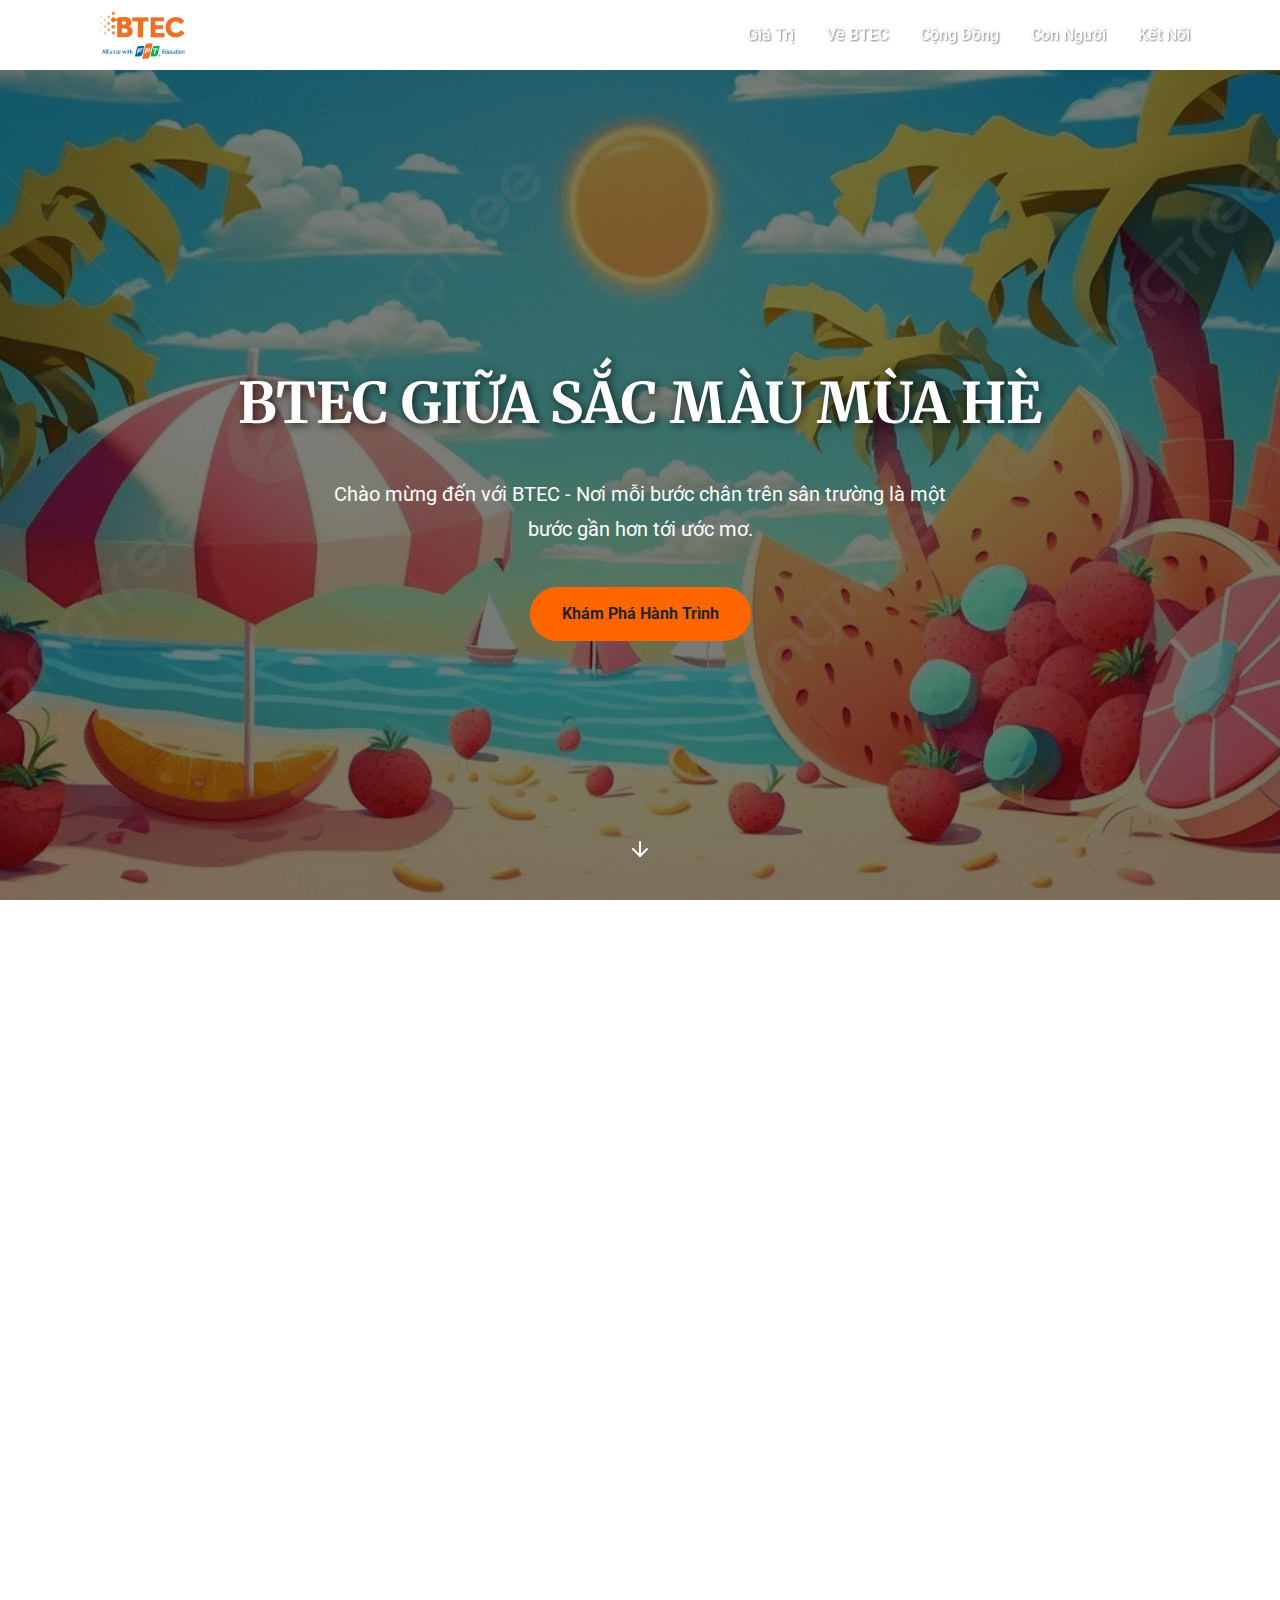
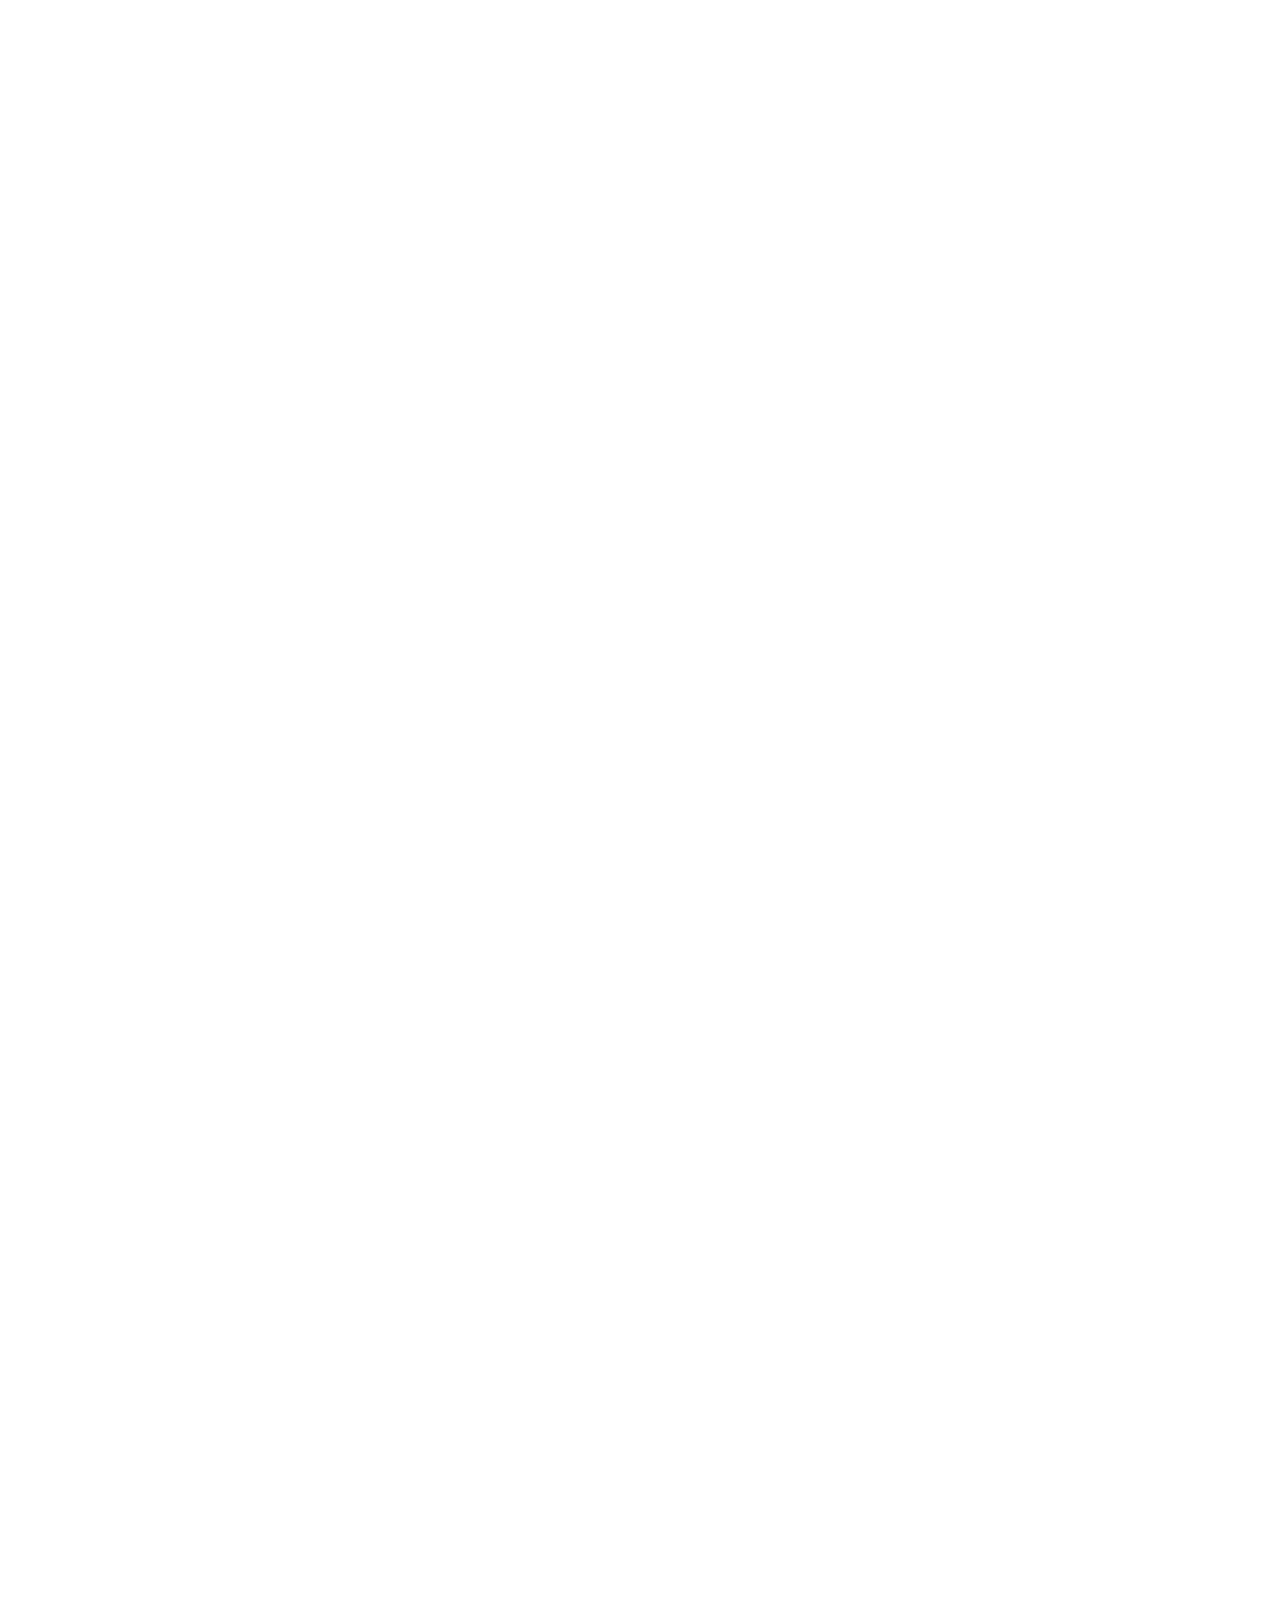
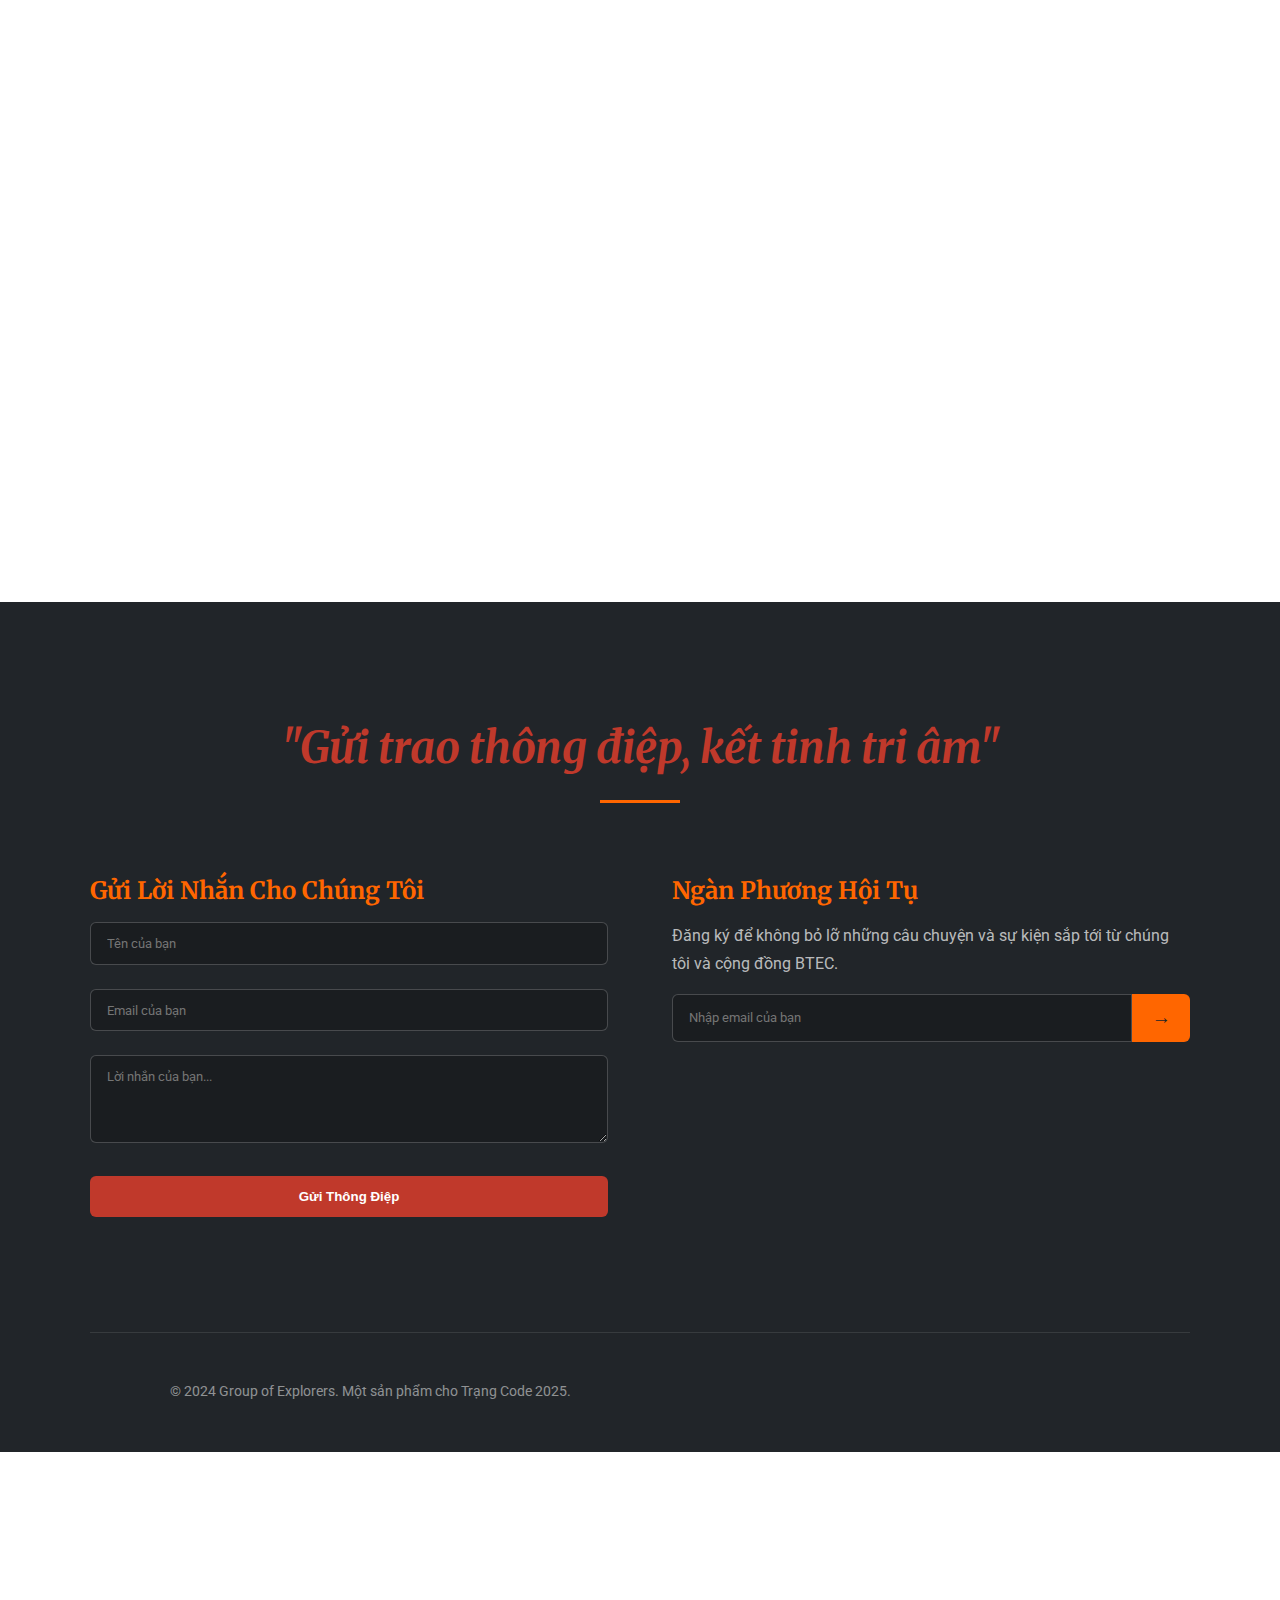
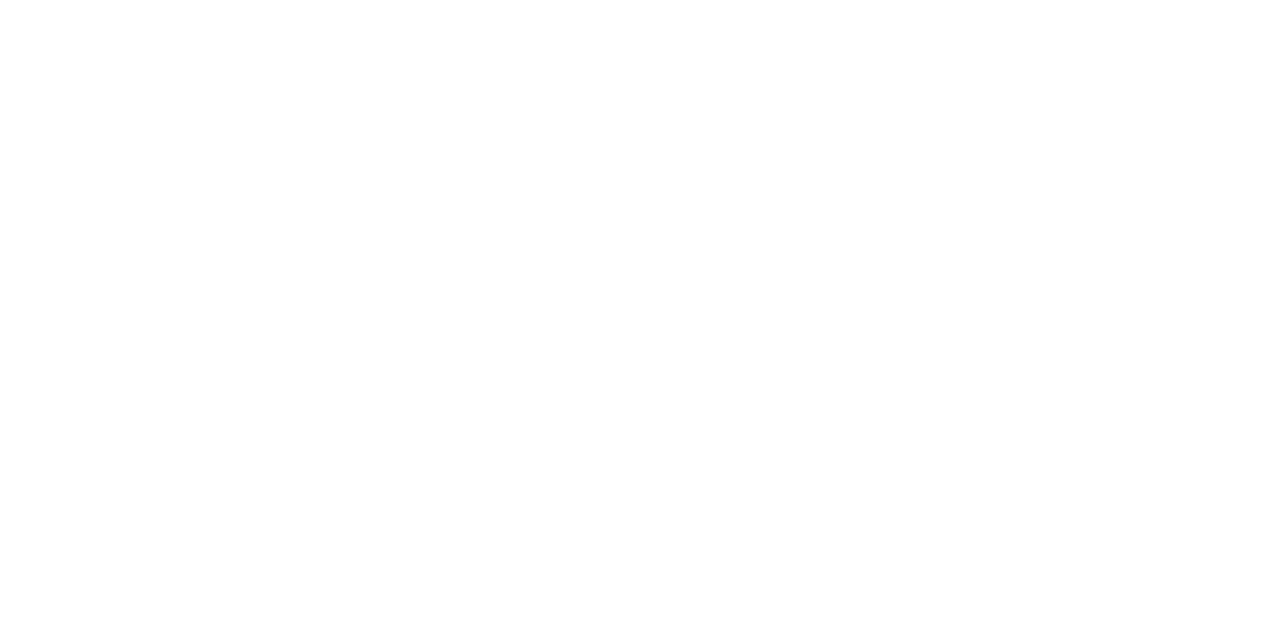
<file: TrangCode (1) (1)/index.html>
<!DOCTYPE html>
<html lang="vi">
<head>
    <meta charset="UTF-8">
    <meta name="viewport" content="width=device-width, initial-scale=1.0">
    <title>Về Chương Trình Đào Tạo BTEC FPT - Trang Code 2025</title>
    
    <!-- Fonts: Merriweather (cổ điển) & Roboto (hiện đại) -->
    <link rel="preconnect" href="https://fonts.googleapis.com">
    <link rel="preconnect" href="https://fonts.gstatic.com" crossorigin>
    <link href="https://fonts.googleapis.com/css2?family=Merriweather:ital,wght@0,400;0,700;1,400&family=Roboto:wght@400;500;700&display=swap" rel="stylesheet">

    <!-- Favicon: Thay thế bằng logo của bạn -->
    <link rel="icon" href="images/anh-nen-moi-cua-ban.jpg" type="image/jpg">

    <link rel="stylesheet" href="styles.css">
</head>
<body>

    <!-- THANH ĐIỀU HƯỚNG -->
    <nav class="navbar">
        <div class="container nav-container">
            <a href="index.html#home" class="nav-logo">
                <img src="images/trang-code-logo.png" alt="Trang Code logo">
            </a>
            <ul class="nav-menu">
                <li><a href="#values">Giá Trị</a></li>
                <li><a href="#about-btec">Về BTEC</a></li>
                <li><a href="#community">Cộng Đồng</a></li>
                <li><a href="#team">Con Người</a></li>
                <li><a href="#contact">Kết Nối</a></li>
            </ul>
            <button class="nav-toggle" aria-label="Toggle navigation" aria-expanded="false">
                <span class="hamburger"></span>
            </button>
        </div>
    </nav>

    <!-- SECTION 1: HERO - KHỔ THƠ 1 -->
    <header class="hero" id="home">
        <div class="container">
            <!-- ===== ĐÃ CẬP NHẬT NỘI DUNG Ở ĐÂY ===== -->
            <h1>BTEC GIỮA SẮC MÀU MÙA HÈ</h1>
            <p class="subtitle">Chào mừng đến với BTEC - Nơi mỗi bước chân trên sân trường là một bước gần hơn tới ước mơ.</p>
            <!-- ======================================= -->
            <a href="#values" class="btn-primary" aria-label="Khám phá hành trình">Khám Phá Hành Trình</a>
        </div>
        <a href="#values" class="scroll-down-arrow" aria-label="Cuộn xuống">
            <svg xmlns="http://www.w3.org/2000/svg" width="24" height="24" viewBox="0 0 24 24" fill="none" stroke="currentColor" stroke-width="2" stroke-linecap="round" stroke-linejoin="round"><path d="M12 5v14"/><path d="m19 12-7 7-7-7"/></svg>
        </a>
    </header>

    <main>
        <!-- SECTION 2: VALUES - KHỔ THƠ 2 -->
        <section id="values" class="section">
            <div class="container">
                <h2>"Những nét cổ truyền phai đâu..."</h2>
                <div class="values-content">
                    <div class="text-content quote-block">
                        <!-- ===== ĐÃ CẬP NHẬT NỘI DUNG Ở ĐÂY ===== -->
                        <h3>Bản Sắc Việt Nam - Nền Tảng Vươn Xa</h3>
                        <p>Bức ảnh bạn thấy ghi lại khoảnh khắc sinh viên BTEC tự hào đứng tại Văn Miếu - Quốc Tử Giám, biểu tượng cho truyền thống hiếu học của dân tộc. Đây không chỉ là một chuyến đi, mà là lời khẳng định cho triết lý của chúng tôi: tôn vinh "dấu cũ", lấy đó làm nền tảng vững chắc để tiếp thu tinh hoa giáo dục quốc tế và kiến tạo nên "màu tương lai" rực rỡ.</p>
                        <!-- ======================================= -->
                        <a href="values-details.html" class="btn-secondary">
                            Tìm Hiểu Triết Lý
                        </a>
                    </div>
                    <div class="image-content">
                        <img src="images/values-images.jpg" alt="Sinh viên BTEC trong không gian mang đậm giá trị truyền thống" loading="lazy">
                    </div>
                </div>
            </div>
        </section>

        <!-- section về BTEC-->
        <section id="about-btec" class="section bg-light">
            <div class="container">
                <h2>Về Chương Trình Đào Tạo BTEC</h2>
                <div class="values-content">
                    <div class="image-content">
                        <img src="images/btec-fpt-images.jpg" alt="Sinh viên BTEC trong môi trường học tập quốc tế" loading="lazy">
                    </div>

                    <div class="text-content">
                    <!--<article class="article-content">-->
                        <h3>Chương trình đào tạo chuẩn quốc tế</h3>
                        <p>BTEC HND là chương trình đào tạo của Anh Quốc, tương đương cấp độ cao đẳng trong hệ thống giáo dục Việt Nam. Với triết lý đào tạo hiện đại, hướng đến việc giúp người học ứng dụng tối đa kiến thức vào thực tế, chương trình BTEC HND liên tục được cập nhật những xu hướng và kiến thức mới nhất nhằm đáp ứng nhu cầu nhân sự của các doanh nghiệp hàng đầu.</p>
                    
                        <h3>Tầm nhìn và sứ mệnh</h3>
                        <p>BTEC FPT mang sứ mệnh là cầu nối cho sinh viên Việt Nam được tiếp cận với chương trình đào tạo quốc tế và nền giáo dục tiến bộ trên thế giới. Chúng tôi tối đa hóa kỹ năng ứng dụng, đưa công nghệ và những thành tựu khoa học cập nhật nhất (đặc biệt là AI) vào giảng dạy để đào tạo ra nguồn nhân lực chất lượng cao cho giai đoạn hội nhập toàn cầu.</p>
                    
                        <h3>Bằng cấp giá trị toàn cầu</h3>
                        <p>Bằng BTEC HND Level 5 được cấp bởi Pearson Edexcel - cơ quan cấp văn bằng lớn nhất Anh Quốc. Văn bằng này có giá trị quốc tế, cho phép sinh viên học liên thông lên các năm cuối tại các trường đại học hàng đầu ở Anh, Mỹ, Úc... hoặc tại các trường đại học uy tín ở Việt Nam.</p>
                    <!--</article>-->
                    </div>
                </div>
                <a href="btec-hnd-details.html" class="btn-secondary" style="margin-top: 1.5rem;">Tìm hiểu chi tiết về BTEC HND</a>
            </div>
        </section>

        <!-- SECTION 3: COMMUNITY - KHỔ THƠ 3 -->
        <section id="community" class="section bg-light">
            <div class="container">
                <h2>"Bước chân nhẹ giữa bình yên..."</h2>
                <h3>BTEC - Ngọn Gió Sang Trang, Mang Hơi Thở Mới</h3>
                <div class="gallery-grid">
                    <!-- ===== ĐÃ CẬP NHẬT NỘI DUNG Ở ĐÂY ===== -->
                    <a href="hackathon-details.html" class="gallery-item-link">
                        <div class="gallery-item">
                            <img src="images/Hackathon-luong-tu-anh-1.png" alt="Sinh viên BTEC hợp tác trong dự án" loading="lazy">
                            <div class="gallery-overlay"><h4>Những Đêm Hackathon Rực Lửa</h4></div>
                        </div>
                    </a>
                    <a href="club-details.html" class="gallery-item-link">
                        <div class="gallery-item">
                            <img src="images/community-club.jpg" alt="Hoạt động câu lạc bộ sôi nổi" loading="lazy">
                             <div class="gallery-overlay"><h4>Giai Điệu BTEC Unplugged</h4></div>
                        </div>
                    </a>
                    <a href="event-details.html" class="gallery-item-link">
                        <div class="gallery-item">
                            <img src="images/MD1_6832-2048x1367.jpg" alt="Không khí một sự kiện tại BTEC" loading="lazy">
                             <div class="gallery-overlay"><h4>Ngày Hội Chào Tân Sinh Viên</h4></div>
                        </div>
                    </a>
                    <!-- ======================================= -->
                </div>
            </div>
        </section>

        <!-- SECTION 4: TEAM - KHỔ THƠ 4 -->
        <section id="team" class="section">
            <div class="container">
                <h2>"Ai mang mộng lớn, ai mơ đỉnh thành..."</h2>
                <div class="team-container">
                    <!-- Thành viên 1 -->
                    <a href="member-1-details.html" class="team-member-link">
                        <div class="team-member">
                            <img src="images/member-le-quang-dung.jpg" alt="Chân dung Lê Quang Dũng" loading="lazy">
                            <h3>Lê Quang Dũng</h3>
                            <p>"Biến ý tưởng phức tạp thành sản phẩm đơn giản, hữu ích."</p>
                        </div>
                    </a>
                    <!-- Thành viên 2 -->
                    <a href="member-2-details.html" class="team-member-link">
                         <div class="team-member">
                            <img src="images/member-nguyen-van-luan.jpg" alt="Chân dung Nguyễn Văn Luận" loading="lazy">
                            <h3>Nguyễn Văn Luận</h3>
                            <p>"Xây dựng sản phẩm công nghệ 'Made in Vietnam' vươn tầm thế giới."</p>
                        </div>
                    </a>
                    <!-- Thành viên 3 -->
                    <a href="member-3-details.html" class="team-member-link">
                        <div class="team-member">
                            <img src="images/member-tran-thi-nhung.jpg" alt="Chân dung Trần Thị Nhung" loading="lazy">
                            <h3>Trần Thị Nhung</h3>
                            <p>"Mỗi dòng code đều có thể mang lại một trải nghiệm tuyệt vời."</p>
                        </div>
                    </a>
                </div>
            </div>
        </section>
    </main>

    <!-- SECTION 5: FOOTER - KHỔ THƠ 5 -->
    <footer id="contact">
        <div class="container">
            <h2>"Gửi trao thông điệp, kết tinh tri âm"</h2>
            <div class="footer-content">
                <div class="footer-column">
                    <h3>Gửi Lời Nhắn Cho Chúng Tôi</h3>
                    <form id="contact-form" action="https://formspree.io/f/YOUR_UNIQUE_ID" method="POST">
                        <div class="form-group">
                            <input type="text" name="name" placeholder="Tên của bạn" required>
                        </div>
                        <div class="form-group">
                            <input type="email" name="email" placeholder="Email của bạn" required>
                        </div>
                        <div class="form-group">
                            <textarea name="message" rows="4" placeholder="Lời nhắn của bạn..." required></textarea>
                        </div>
                        <button type="submit" class="btn-submit">Gửi Thông Điệp</button>
                        <p class="form-status"></p>
                    </form>
                </div>
                <div class="footer-column">
                    <h3>Ngàn Phương Hội Tụ</h3>
                    <p>Đăng ký để không bỏ lỡ những câu chuyện và sự kiện sắp tới từ chúng tôi và cộng đồng BTEC.</p>
                    <form id="newsletter-form">
                        <div class="form-group-inline">
                            <input type="email" placeholder="Nhập email của bạn" required>
                            <button type="submit" aria-label="Đăng ký">→</button>
                        </div>
                    </form>
                    <p class="form-status-newsletter"></p>
                </div>
            </div>
            <div class="footer-bottom">
                <p>© 2024 Group of Explorers. Một sản phẩm cho Trạng Code 2025.</p>
            </div>
        </div>
    </footer>
    
    <!-- NỘI DUNG ẨN CHO MODAL -->
    <div style="display: none;">
        <div id="values-details">
            <h3>Triết Lý "Chắt Lọc Tinh Hoa"</h3>
            <p>Tại BTEC FPT, chúng tôi không chỉ dạy kiến thức, chúng tôi xây dựng con người. Phương pháp "Học qua dự án" đảm bảo sinh viên được thực hành, giải quyết vấn đề thực tế ngay từ những ngày đầu. Chúng tôi tôn vinh văn hóa Việt, nơi sự cần cù, tôn sư trọng đạo được kết hợp với tư duy phản biện, kỹ năng hợp tác và công nghệ số. Sự giao thoa độc đáo này tạo ra những cử nhân không chỉ giỏi chuyên môn mà còn có trách nhiệm với xã hội.</p>
        </div>
        
        <!-- ===== ĐÃ CẬP NHẬT TOÀN BỘ NỘI DUNG MODAL CỘNG ĐỒNG Ở ĐÂY ===== -->
        <div id="gallery-study-details">
            <h3>Đêm "Code-a-thon": Thử Thách và Sáng Tạo</h3>
            <p>Khoảnh khắc các thành viên đội "Innovators" tập trung cao độ trong cuộc thi Code-a-thon 24 giờ. Đây không chỉ là nơi thử thách kỹ năng lập trình mà còn là nơi tinh thần đồng đội được thể hiện rõ nét nhất, cùng nhau giải quyết những bài toán hóc búa để tạo ra sản phẩm ấn tượng chỉ trong một đêm.</p>
        </div>
        <div id="gallery-club-details">
            <h3>Giai Điệu "BTEC Unplugged"</h3>
            <p>Sân khấu đơn sơ nhưng ấm cúng của đêm nhạc "BTEC Unplugged" do CLB Âm nhạc tổ chức. Nơi đây, những tài năng âm nhạc được tỏa sáng, mang đến những giai điệu mộc mạc, gần gũi, kết nối những tâm hồn đồng điệu và xua tan mọi căng thẳng sau giờ học.</p>
        </div>
        <div id="gallery-event-details">
            <h3>Ngày Hội Chào Tân Sinh Viên "Connection Day"</h3>
            <p>Không khí náo nhiệt và tràn đầy năng lượng của ngày hội "Connection Day". Các tân sinh viên được tham gia vào những trò chơi team-building vui nhộn, làm quen với bạn bè mới và các anh chị khóa trên, chính thức bắt đầu một hành trình đầy hứng khởi tại ngôi nhà chung BTEC.</p>
        </div>
        <!-- ============================================================== -->

        <div id="member1-details">
            <h3>Lê Quang Dũng - The Architect</h3>
            <p>Là người dẫn dắt kỹ thuật của nhóm, Dũng có tài năng nhìn ra bức tranh toàn cảnh. Anh xuất sắc trong việc thiết kế kiến trúc hệ thống và viết code sạch, hiệu quả. Anh tin rằng một sản phẩm tốt phải mang lại cảm giác trực quan, gần như là ma thuật cho người dùng cuối.</p>
        </div>
        <div id="member2-details">
            <h3>Nguyễn Văn Luận - The Visionary</h3>
            <p>Luận là trái tim và linh hồn của nhóm, một nhà lãnh đạo bẩm sinh với tầm nhìn đầy tham vọng. Anh thúc đẩy các dự án của nhóm tiến lên phía trước bằng năng lượng và mục đích rõ ràng, luôn hỏi: "Làm thế nào chúng ta có thể làm điều này tốt hơn và cho người Việt?".</p>
        </div>
        <div id="member3-details">
            <h3>Trần Thị Nhung - The UX Artisan</h3>
            <p>Nhung là một nhà phát triển front-end và thiết kế UI/UX tỉ mỉ, người bắc cầu giữa code và trải nghiệm con người. Đối với cô, một giao diện đẹp là chưa đủ; nó phải hữu dụng, dễ tiếp cận và thú vị khi sử dụng.</p>
        </div>
    </div>

    <!-- MODAL CHUNG -->
    <div id="details-modal" class="modal-container">
        <div class="modal-overlay"></div>
        <div class="modal-content">
            <button class="modal-close-btn" aria-label="Đóng">×</button>
            <div id="modal-details-content"></div>
        </div>
    </div>
    
    <!-- NÚT VỀ ĐẦU TRANG -->
    <button class="back-to-top-btn" aria-label="Về đầu trang" title="Về đầu trang">↑</button>

    <script src="script.js"></script>

    <!-- ========================================================= -->
    <!-- ===== SECTION THÔNG TIN LIÊN HỆ CHI TIẾT ===== -->
    <!-- ========================================================= -->
    <section id="detailed-contact" class="section">
        <div class="container">
            <h2>Thông Tin Liên Hệ</h2>
                <p class="contact-intro">Để biết thêm thông tin hoặc có bất kỳ câu hỏi nào, vui lòng liên hệ Cao đẳng Quốc tế FPT Polytechnic tại Hà Nội.</p>
        
                <div class="contact-details-grid">
            
                <!-- Mục: Địa chỉ -->
                <div class="contact-item">
                    <div class="contact-icon">
                        <svg xmlns="http://www.w3.org/2000/svg" width="24" height="24" viewBox="0 0 24 24" fill="none" stroke="currentColor" stroke-width="2" stroke-linecap="round" stroke-linejoin="round"><path d="M20 10c0 6-8 12-8 12s-8-6-8-12a8 8 0 0 1 16 0Z"/><circle cx="12" cy="10" r="3"/></svg>
                    </div>
                    <div class="contact-info">
                        <h3>Address:</h3>
                        <ul>
                            <li><strong>BTEC:</strong> Tòa nhà BTEC FPT, Phố Trịnh Văn Bô, Nam Từ Liêm, Hà Nội.</li>
                            <li><strong>Melbourne:</strong> Tòa nhà Melbourne Polytechnic (Tòa D), Phố Trịnh Văn Bô, Nam Từ Liêm, Hà Nội.</li>
                        </ul>
                    </div>
                </div>

                <!-- Mục: Email -->
                <div class="contact-item">
                    <div class="contact-icon">
                        <svg xmlns="http://www.w3.org/2000/svg" width="24" height="24" viewBox="0 0 24 24" fill="none" stroke="currentColor" stroke-width="2" stroke-linecap="round" stroke-linejoin="round"><rect x="2" y="4" width="20" height="16" rx="2"/><path d="m22 7-8.97 5.7a1.94 1.94 0 0 1-2.06 0L2 7"/></svg>
                    </div>
                    <div class="contact-info">
                        <h3>Email:</h3>
                        <ul>
                            <li><strong>Academic Department:</strong> <a href="mailto:Academic.btec.hn@fe.edu.vn">Academic.btec.hn@fe.edu.vn</a></li>
                            <li><strong>SRO Department:</strong> <a href="mailto:sro.btec.hn@fe.edu.vn">sro.btec.hn@fe.edu.vn</a></li>
                            <li><strong>SE Department:</strong> <a href="mailto:se.btec.hn@fe.edu.vn">se.btec.hn@fe.edu.vn</a></li>
                            <li><strong>Finance Department:</strong> <a href="mailto:accounting.btec.hn@fe.edu.vn">accounting.btec.hn@fe.edu.vn</a></li>
                        </ul>
                    </div>
                </div>

                <!-- Mục: Hotline -->
                <div class="contact-item">
                    <div class="contact-icon">
                        <svg xmlns="http://www.w3.org/2000/svg" width="24" height="24" viewBox="0 0 24 24" fill="none" stroke="currentColor" stroke-width="2" stroke-linecap="round" stroke-linejoin="round"><path d="M22 16.92v3a2 2 0 0 1-2.18 2 19.79 19.79 0 0 1-8.63-3.07 19.5 19.5 0 0 1-6-6 19.79 19.79 0 0 1-3.07-8.67A2 2 0 0 1 4.11 2h3a2 2 0 0 1 2 1.72 12.84 12.84 0 0 0 .7 2.81 2 2 0 0 1-.45 2.11L8.09 9.91a16 16 0 0 0 6 6l1.27-1.27a2 2 0 0 1 2.11-.45 12.84 12.84 0 0 0 2.81.7A2 2 0 0 1 22 16.92z"/></svg>
                    </div>
                    <div class="contact-info">
                        <h3>Hotline:</h3>
                        <p class="hotline-number"><a href="tel:02473099588">024 730 99 588</a></p>
                    </div>
                </div>

            </div>
        </div>
    </section>
</body>
</html>
</file>
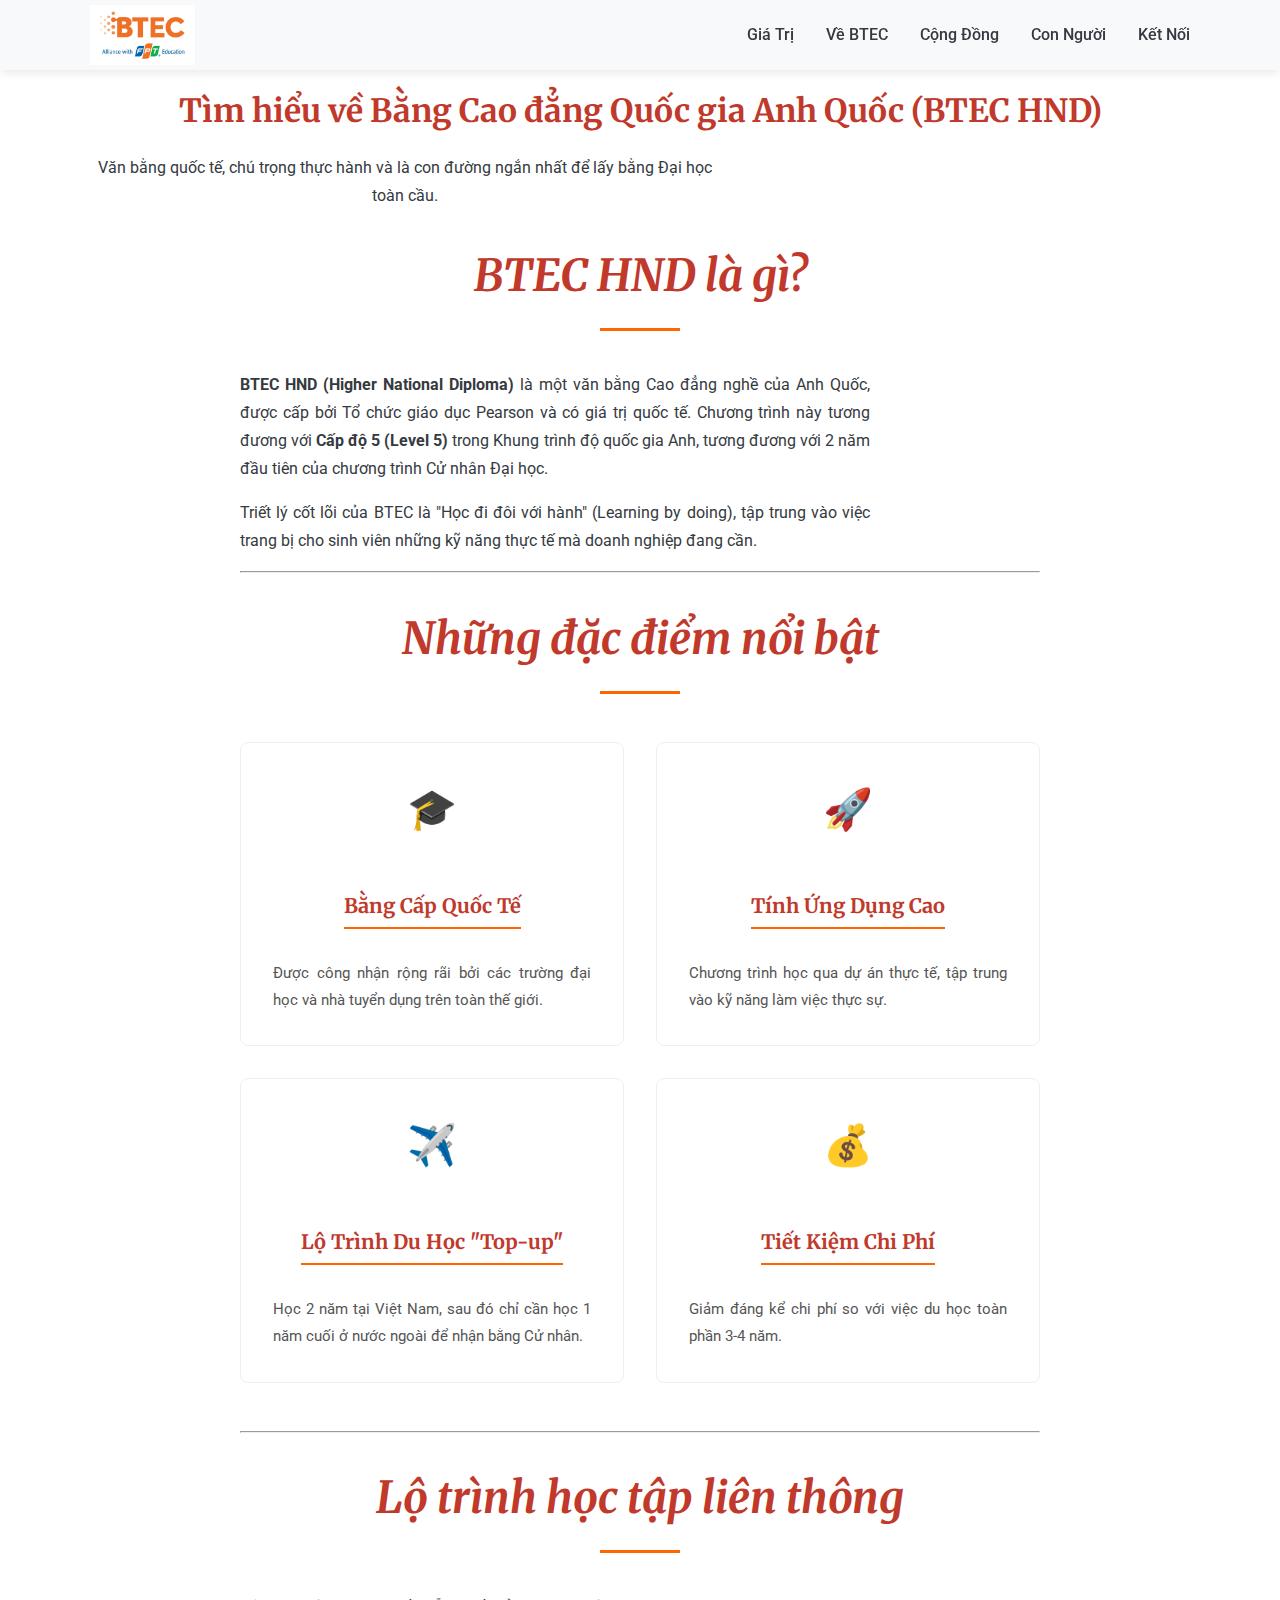
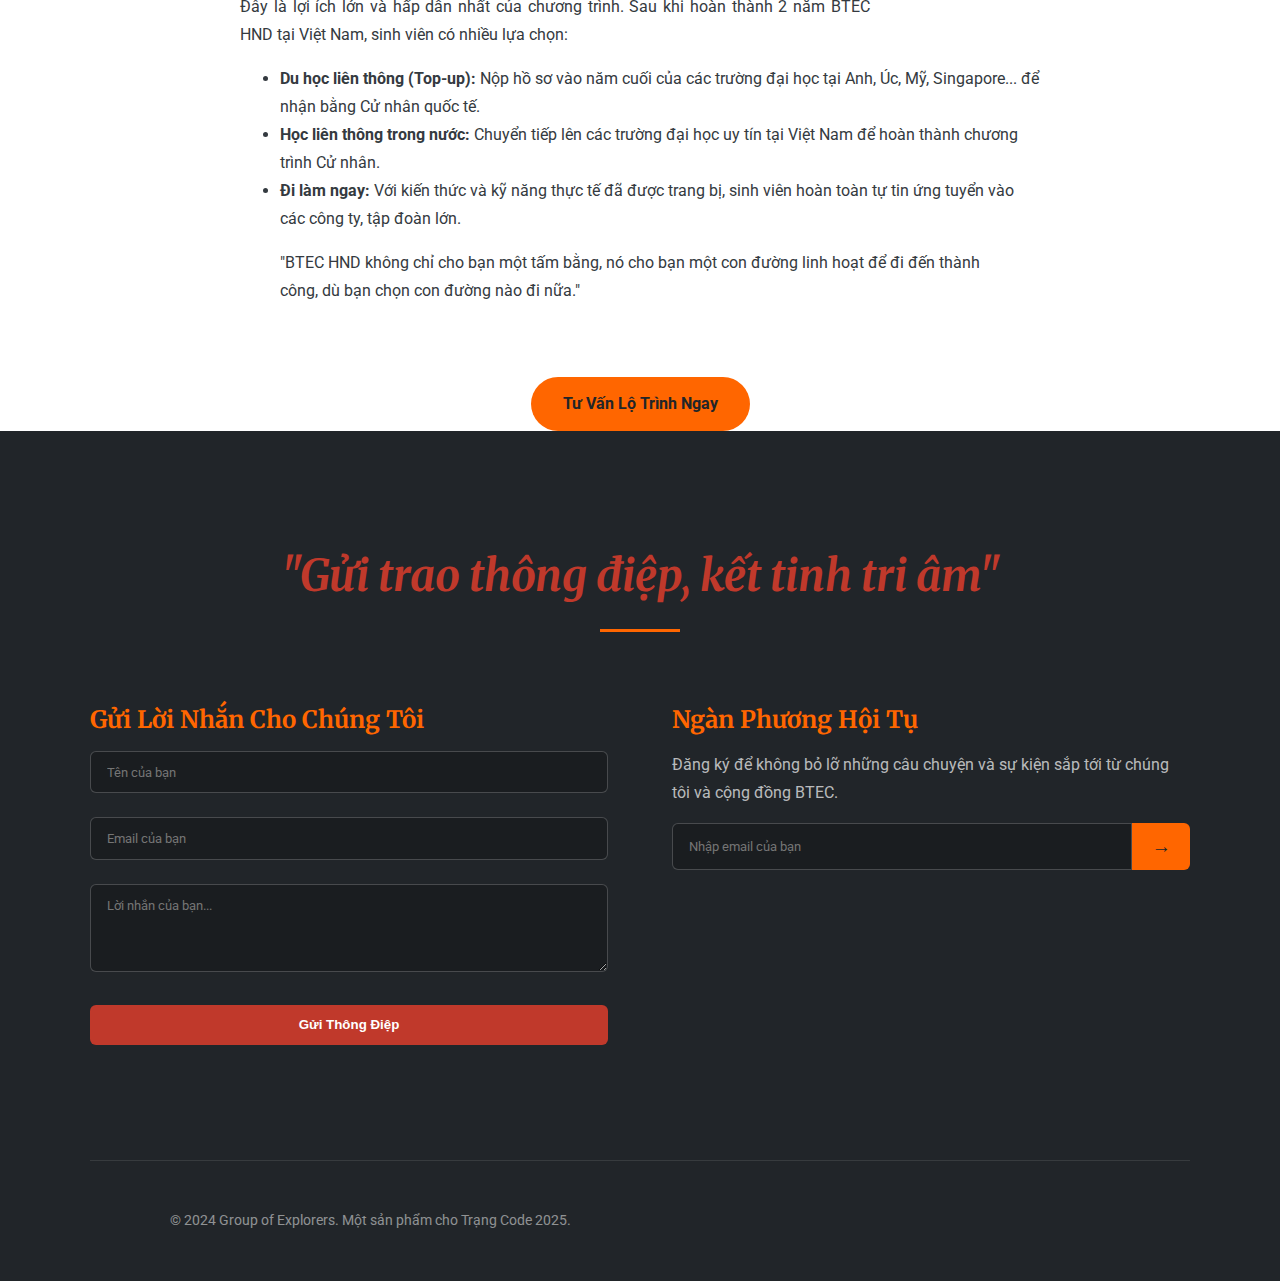
<file: TrangCode (1) (1)/btec-hnd-details.html>
<!DOCTYPE html>
<html lang="vi">
<head>
    <meta charset="UTF-8">
    <meta name="viewport" content="width=device-width, initial-scale=1.0">
    <title>BTEC HND là gì? Chi tiết chương trình đào tạo - Trang Code 2025</title>
    
    <link rel="stylesheet" href="styles.css">
    <link rel="preconnect" href="https://fonts.googleapis.com">
    <link rel="preconnect" href="https://fonts.gstatic.com" crossorigin>
    <link href="https://fonts.googleapis.com/css2?family=Merriweather:ital,wght@0,400;0,700;1,400&family=Roboto:wght@400;500;700&display=swap" rel="stylesheet">
    <link rel="icon" href="images/favicon.png" type="image/png">
</head>
<body>

    <nav class="navbar scrolled">
        <div class="container nav-container">
            <a href="index.html#home" class="nav-logo">
                <img src="images/trang-code-logo.png" alt="Trang Code logo">
            </a>
            <ul class="nav-menu">
                <li><a href="index.html#values">Giá Trị</a></li>
                <li><a href="index.html#about-btec">Về BTEC</a></li>
                <li><a href="index.html#community">Cộng Đồng</a></li>
                <li><a href="index.html#team">Con Người</a></li>
                <li><a href="index.html#contact">Kết Nối</a></li>
            </ul>
        </div>
    </nav>

    <main>
        <div class="container detail-page-content">
            <header class="text-page-header">
                <h1>Tìm hiểu về Bằng Cao đẳng Quốc gia Anh Quốc (BTEC HND)</h1>
                <p class="subtitle">Văn bằng quốc tế, chú trọng thực hành và là con đường ngắn nhất để lấy bằng Đại học toàn cầu.</p>
            </header>

            <article class="article-content">
                <h2>BTEC HND là gì?</h2>
                <p><strong>BTEC HND (Higher National Diploma)</strong> là một văn bằng Cao đẳng nghề của Anh Quốc, được cấp bởi Tổ chức giáo dục Pearson và có giá trị quốc tế. Chương trình này tương đương với <strong>Cấp độ 5 (Level 5)</strong> trong Khung trình độ quốc gia Anh, tương đương với 2 năm đầu tiên của chương trình Cử nhân Đại học.</p>
                <p>Triết lý cốt lõi của BTEC là "Học đi đôi với hành" (Learning by doing), tập trung vào việc trang bị cho sinh viên những kỹ năng thực tế mà doanh nghiệp đang cần.</p>

                <hr>

                <h2>Những đặc điểm nổi bật</h2>
                <div class="feature-grid">
                    <div class="feature-item">
                        <span class="feature-icon">🎓</span>
                        <h3>Bằng Cấp Quốc Tế</h3>
                        <p>Được công nhận rộng rãi bởi các trường đại học và nhà tuyển dụng trên toàn thế giới.</p>
                    </div>
                    <div class="feature-item">
                        <span class="feature-icon">🚀</span>
                        <h3>Tính Ứng Dụng Cao</h3>
                        <p>Chương trình học qua dự án thực tế, tập trung vào kỹ năng làm việc thực sự.</p>
                    </div>
                    <div class="feature-item">
                        <span class="feature-icon">✈️</span>
                        <h3>Lộ Trình Du Học "Top-up"</h3>
                        <p>Học 2 năm tại Việt Nam, sau đó chỉ cần học 1 năm cuối ở nước ngoài để nhận bằng Cử nhân.</p>
                    </div>
                    <div class="feature-item">
                        <span class="feature-icon">💰</span>
                        <h3>Tiết Kiệm Chi Phí</h3>
                        <p>Giảm đáng kể chi phí so với việc du học toàn phần 3-4 năm.</p>
                    </div>
                </div>

                <hr>

                <h2>Lộ trình học tập liên thông</h2>
                <p>Đây là lợi ích lớn và hấp dẫn nhất của chương trình. Sau khi hoàn thành 2 năm BTEC HND tại Việt Nam, sinh viên có nhiều lựa chọn:</p>
                <ul>
                    <li><strong>Du học liên thông (Top-up):</strong> Nộp hồ sơ vào năm cuối của các trường đại học tại Anh, Úc, Mỹ, Singapore... để nhận bằng Cử nhân quốc tế.</li>
                    <li><strong>Học liên thông trong nước:</strong> Chuyển tiếp lên các trường đại học uy tín tại Việt Nam để hoàn thành chương trình Cử nhân.</li>
                    <li><strong>Đi làm ngay:</strong> Với kiến thức và kỹ năng thực tế đã được trang bị, sinh viên hoàn toàn tự tin ứng tuyển vào các công ty, tập đoàn lớn.</li>
                </ul>
                
                <blockquote>"BTEC HND không chỉ cho bạn một tấm bằng, nó cho bạn một con đường linh hoạt để đi đến thành công, dù bạn chọn con đường nào đi nữa."</blockquote>
                
                <div style="text-align: center; margin-top: 3rem;">
                    <a href="index.html#contact" class="btn-primary">Tư Vấn Lộ Trình Ngay</a>
                </div>
            </article>
        </div>
    </main>

    <footer id="contact">
        <div class="container">
            <h2>"Gửi trao thông điệp, kết tinh tri âm"</h2>
            <div class="footer-content">
                <div class="footer-column">
                <h3>Gửi Lời Nhắn Cho Chúng Tôi</h3>
                    <form id="contact-form" action="https://formspree.io/f/YOUR_UNIQUE_ID" method="POST">
                        <div class="form-group"><input type="text" name="name" placeholder="Tên của bạn" required></div>
                        <div class="form-group"><input type="email" name="email" placeholder="Email của bạn" required></div>
                        <div class="form-group"><textarea name="message" rows="4" placeholder="Lời nhắn của bạn..." required></textarea></div>
                        <button type="submit" class="btn-submit">Gửi Thông Điệp</button>
                        <p class="form-status"></p>
                    </form>
                </div>
                <div class="footer-column">
                    <h3>Ngàn Phương Hội Tụ</h3>
                    <p>Đăng ký để không bỏ lỡ những câu chuyện và sự kiện sắp tới từ chúng tôi và cộng đồng BTEC.</p>
                    <form id="newsletter-form">
                        <div class="form-group-inline">
                            <input type="email" placeholder="Nhập email của bạn" required>
                            <button type="submit" aria-label="Đăng ký">→</button>
                        </div>
                        <p class="form-status-newsletter"></p>
                    </form>
                </div>
            </div>
            <div class="footer-bottom">
                <p>© 2024 Group of Explorers. Một sản phẩm cho Trạng Code 2025.</p>
            </div>
        </div>
    </footer>
</body>
</html>
</file>
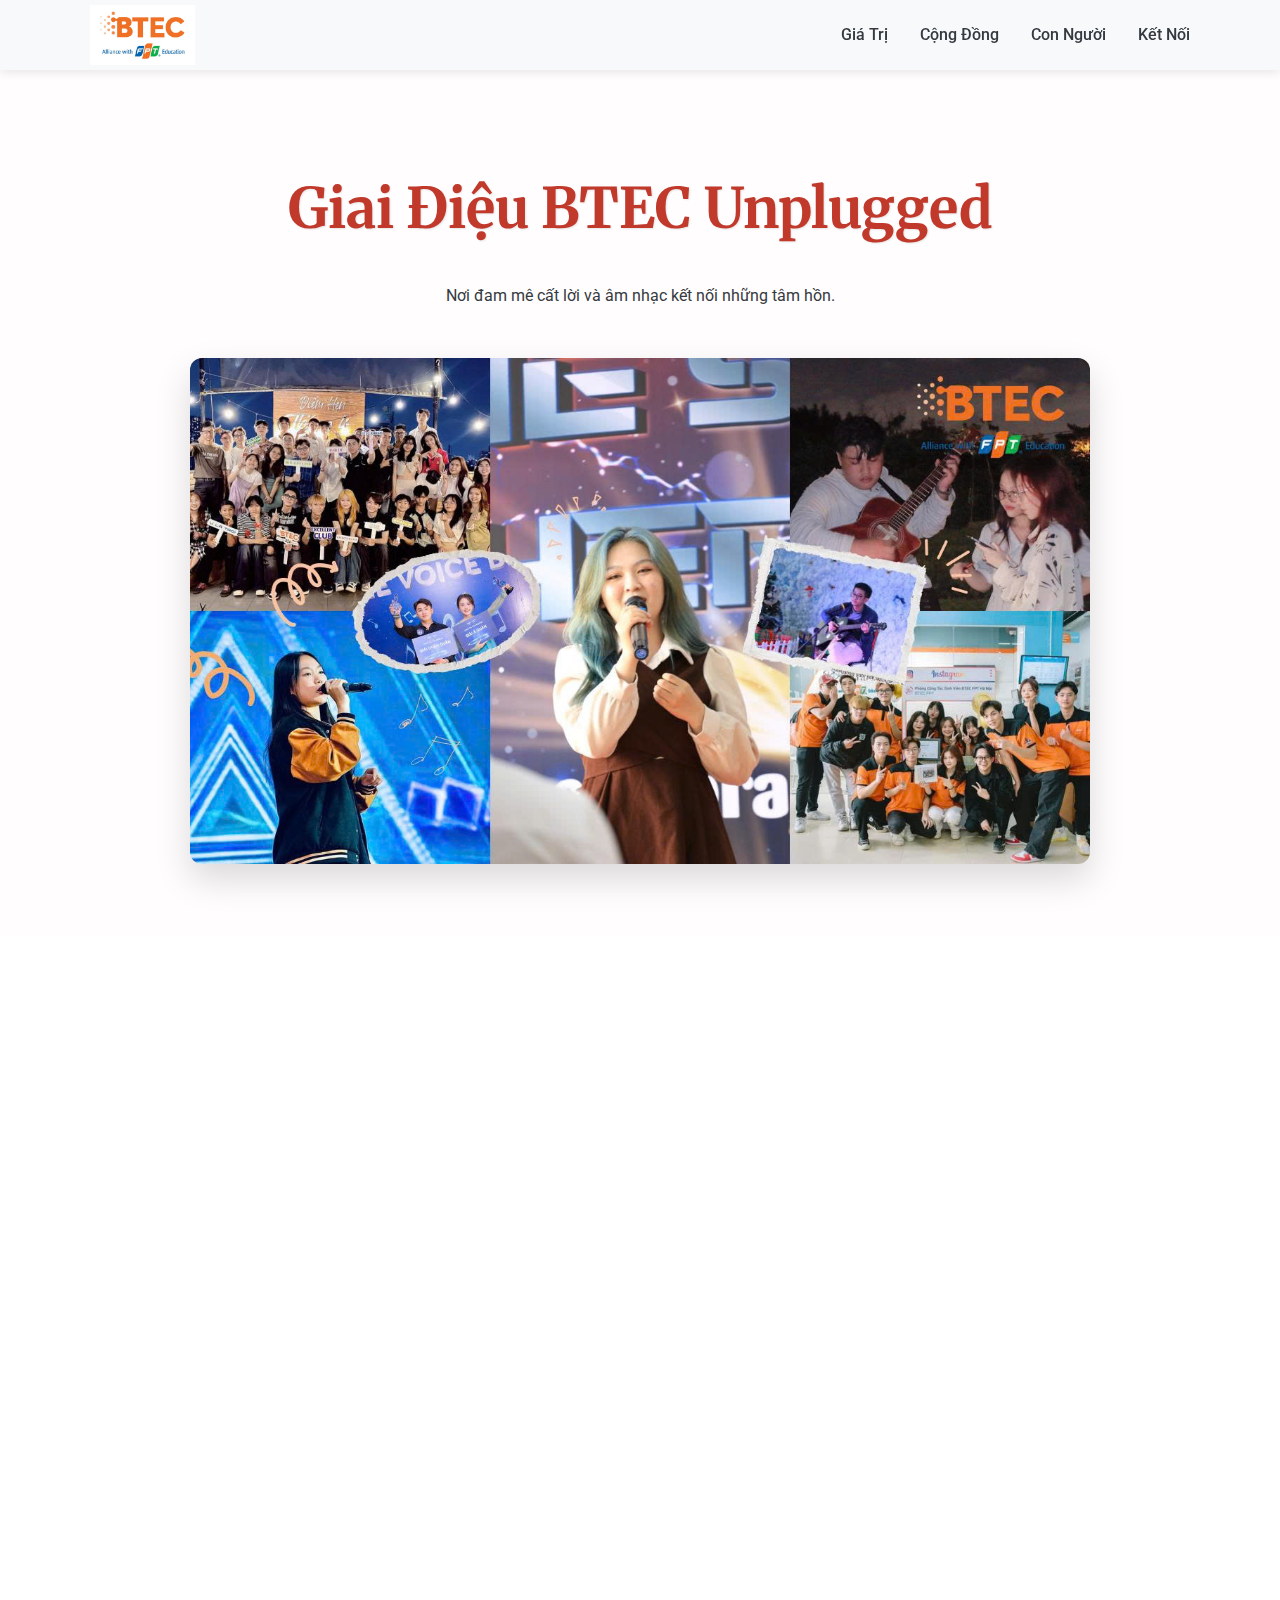
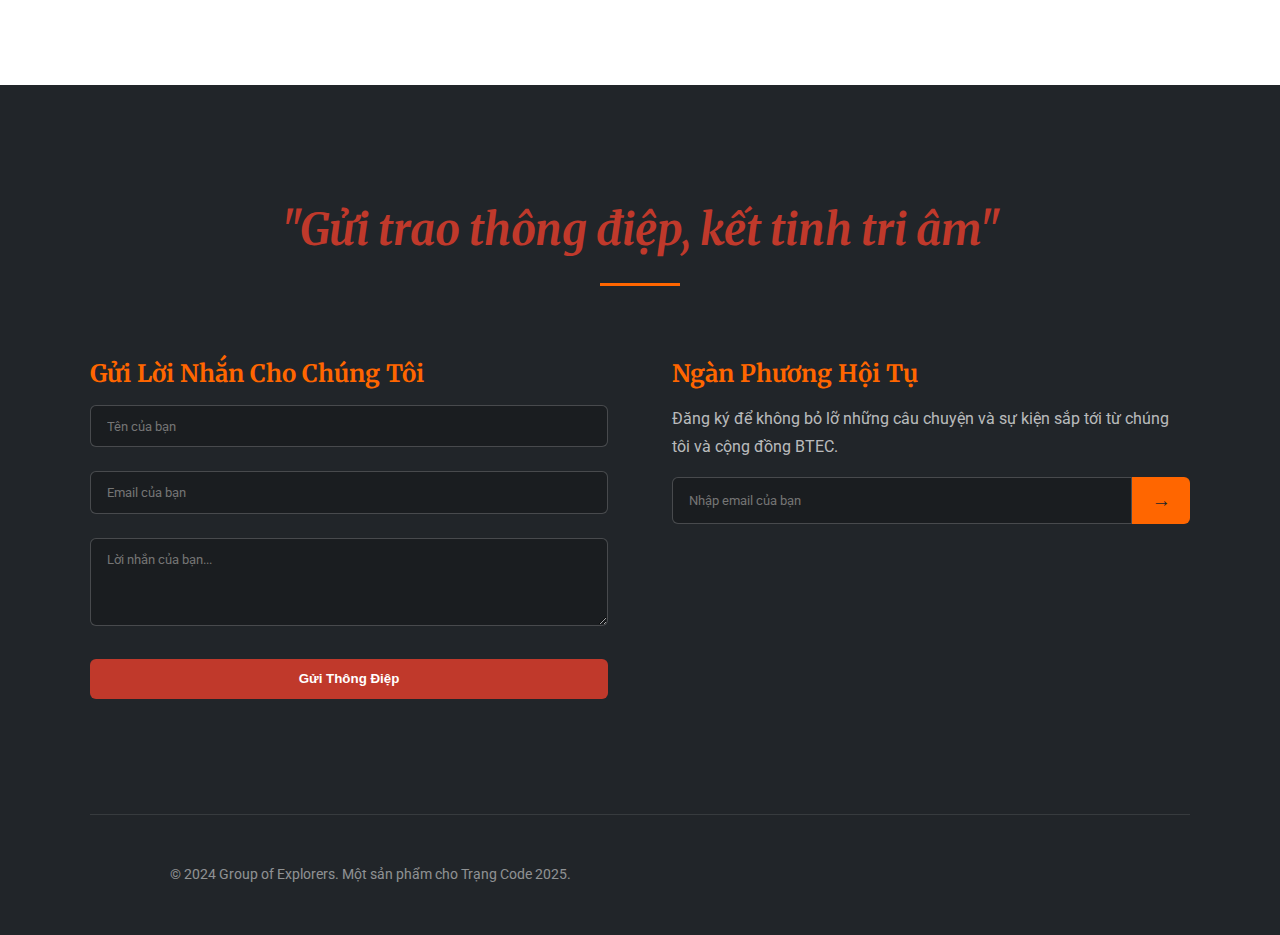
<file: TrangCode (1) (1)/club-details.html>
<!DOCTYPE html>
<html lang="vi">
<head>
    <meta charset="UTF-8">
    <meta name="viewport" content="width=device-width, initial-scale=1.0">
    <title>Chi Tiết: Giai Điệu BTEC Unplugged - Trang Code 2025</title>
    
    <link rel="preconnect" href="https://fonts.googleapis.com">
    <link rel="preconnect" href="https://fonts.gstatic.com" crossorigin>
    <link href="https://fonts.googleapis.com/css2?family=Merriweather:ital,wght@0,400;0,700;1,400&family=Roboto:wght@400;500;700&display=swap" rel="stylesheet">
    <link rel="icon" href="images/favicon.png" type="image/png">
    <link rel="stylesheet" href="styles.css">
</head>
<body>

    <nav class="navbar scrolled">
        <div class="container nav-container">
            <a href="index.html#home" class="nav-logo">
                <img src="images/trang-code-logo.png" alt="Trang Code logo">
            </a>
            <ul class="nav-menu">
                <li><a href="index.html#values">Giá Trị</a></li>
                <li><a href="index.html#community">Cộng Đồng</a></li>
                <li><a href="index.html#team">Con Người</a></li>
                <li><a href="index.html#contact">Kết Nối</a></li>
            </ul>
        </div>
    </nav>

    <main>
        <header class="detail-hero">
            <div class="container">
                <h1>Giai Điệu BTEC Unplugged</h1>
                <p class="subtitle">Nơi đam mê cất lời và âm nhạc kết nối những tâm hồn.</p>
                <img src="images/community-club.jpg" alt="Đêm nhạc Unplugged của CLB Âm nhạc BTEC" class="detail-hero-image">
            </div>
        </header>

        <section class="section detail-content">
            <div class="container">
                <div class="detail-content-grid">
                    <div class="main-content">
                        <h2>Khi Giảng Đường Lắng Lại</h2>
                        <p>Sau những giờ học căng thẳng, sân khấu "BTEC Unplugged" là nơi để các tài năng âm nhạc tỏa sáng. Được tổ chức định kỳ bởi CLB Âm nhạc (BMC), đêm nhạc là một không gian mộc mạc, ấm cúng, nơi mọi người cùng nhau thưởng thức những bản cover acoustic và cả những sáng tác của chính sinh viên.</p>
                        <p>Hoạt động câu lạc bộ là một phần không thể thiếu trong đời sống sinh viên BTEC. Nó không chỉ giúp các bạn theo đuổi đam mê mà còn là cơ hội tuyệt vời để rèn luyện các kỹ năng mềm quan trọng, từ tổ chức sự kiện, làm việc nhóm cho đến sự tự tin đứng trước đám đông.</p>
                        
                        <blockquote>"Mình tham gia CLB vì yêu guitar, nhưng thứ mình nhận được còn nhiều hơn thế. Đó là những người bạn cùng sở thích, là sự tự tin, và là cảm giác thuộc về một gia đình."<cite>- Chủ nhiệm CLB Âm nhạc chia sẻ</cite></blockquote>
                    </div>
                    <aside class="sidebar-content">
                        <h3>Lợi Ích Từ Hoạt Động CLB</h3>
                        <ul>
                            <li>Phát triển đam mê cá nhân</li>
                            <li>Rèn luyện kỹ năng mềm</li>
                            <li>Xây dựng sự tự tin</li>
                            <li>Mở rộng mạng lưới bạn bè</li>
                            <li>Tạo ra những kỷ niệm đáng nhớ</li>
                        </ul>
                        <a href="index.html#community" class="btn-secondary">Xem các hoạt động khác</a>
                    </aside>
                </div>
            </div>
        </section>
    </main>

    <footer id="contact">
        <div class="container">
            <h2>"Gửi trao thông điệp, kết tinh tri âm"</h2>
            <div class="footer-content">
                <div class="footer-column">
                <h3>Gửi Lời Nhắn Cho Chúng Tôi</h3>
                    <form id="contact-form" action="https://formspree.io/f/YOUR_UNIQUE_ID" method="POST">
                        <div class="form-group"><input type="text" name="name" placeholder="Tên của bạn" required></div>
                        <div class="form-group"><input type="email" name="email" placeholder="Email của bạn" required></div>
                        <div class="form-group"><textarea name="message" rows="4" placeholder="Lời nhắn của bạn..." required></textarea></div>
                        <button type="submit" class="btn-submit">Gửi Thông Điệp</button>
                        <p class="form-status"></p>
                    </form>
                </div>
                <div class="footer-column">
                    <h3>Ngàn Phương Hội Tụ</h3>
                    <p>Đăng ký để không bỏ lỡ những câu chuyện và sự kiện sắp tới từ chúng tôi và cộng đồng BTEC.</p>
                    <form id="newsletter-form">
                        <div class="form-group-inline">
                            <input type="email" placeholder="Nhập email của bạn" required>
                            <button type="submit" aria-label="Đăng ký">→</button>
                        </div>
                        <p class="form-status-newsletter"></p>
                    </form>
                </div>
            </div>
            <div class="footer-bottom">
                <p>© 2024 Group of Explorers. Một sản phẩm cho Trạng Code 2025.</p>
            </div>
        </div>
    </footer>
    
    <script src="script.js"></script>
</body>
</html>
</file>
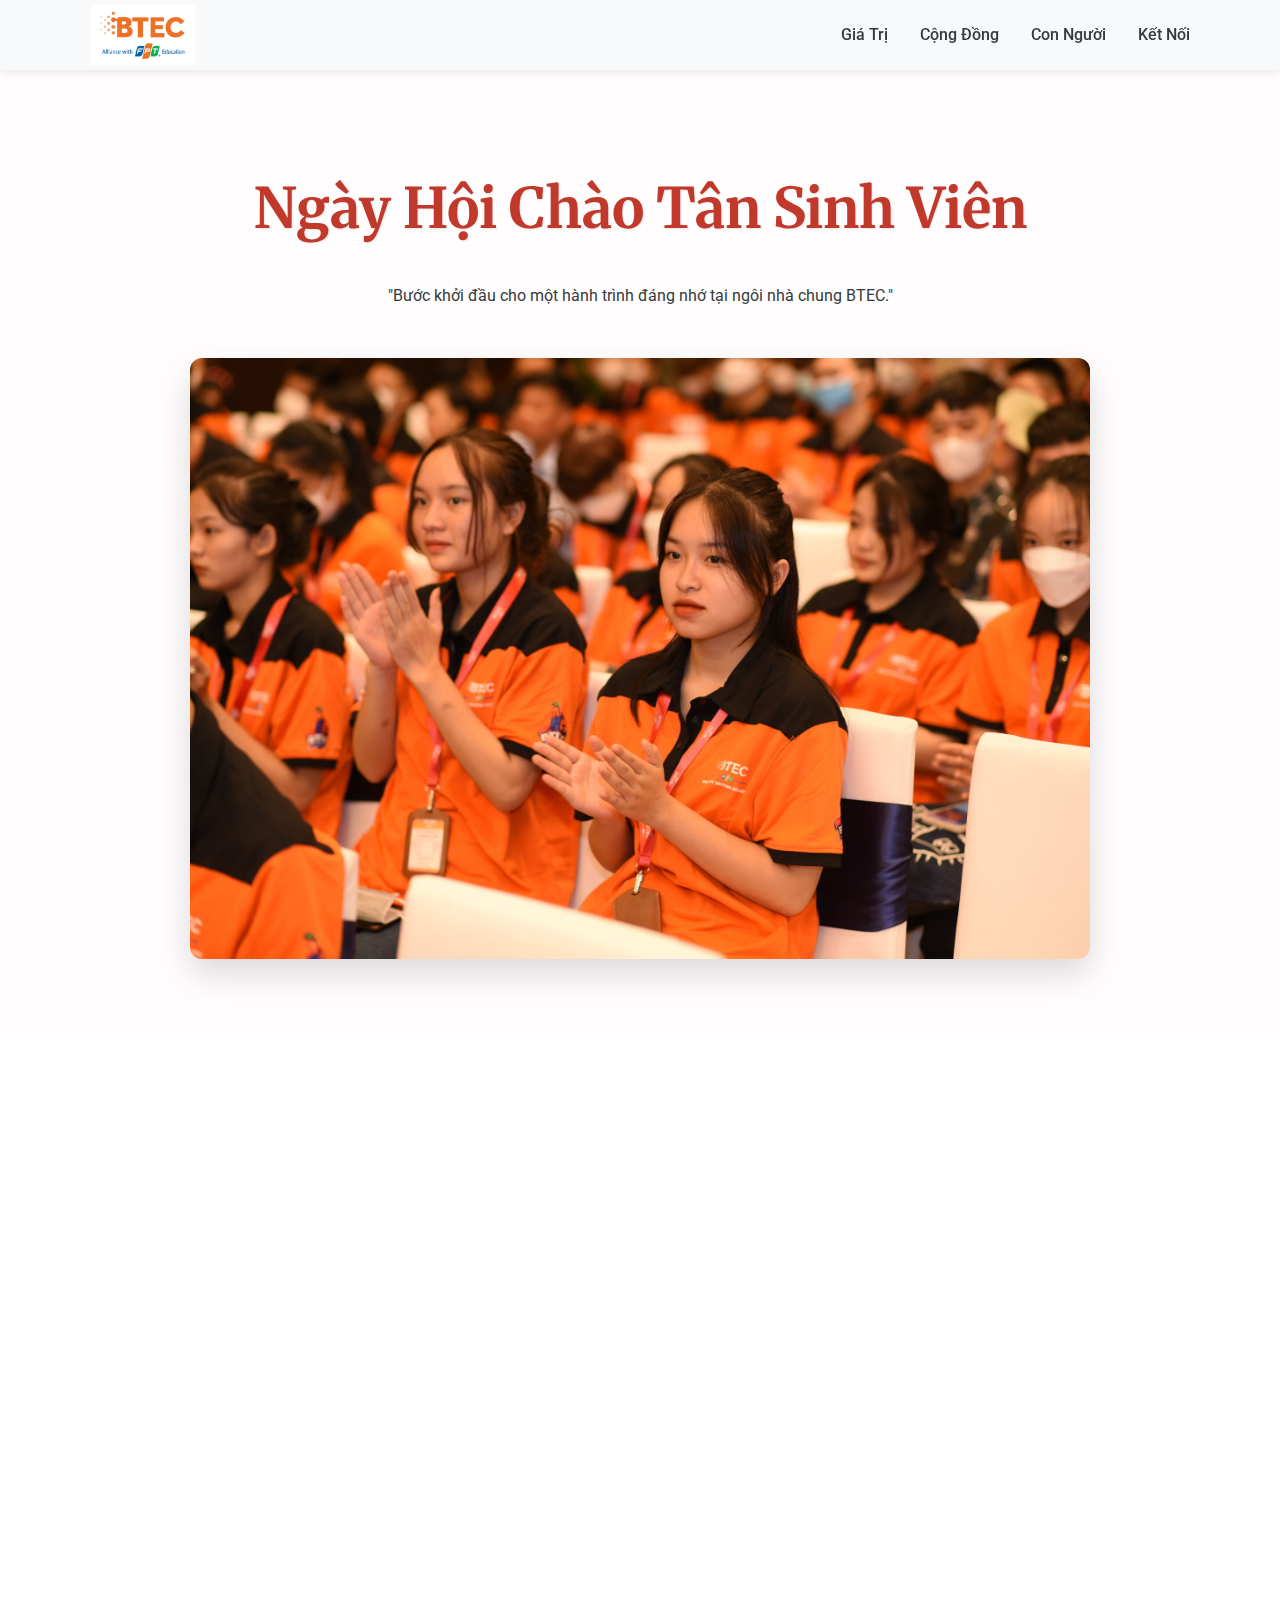
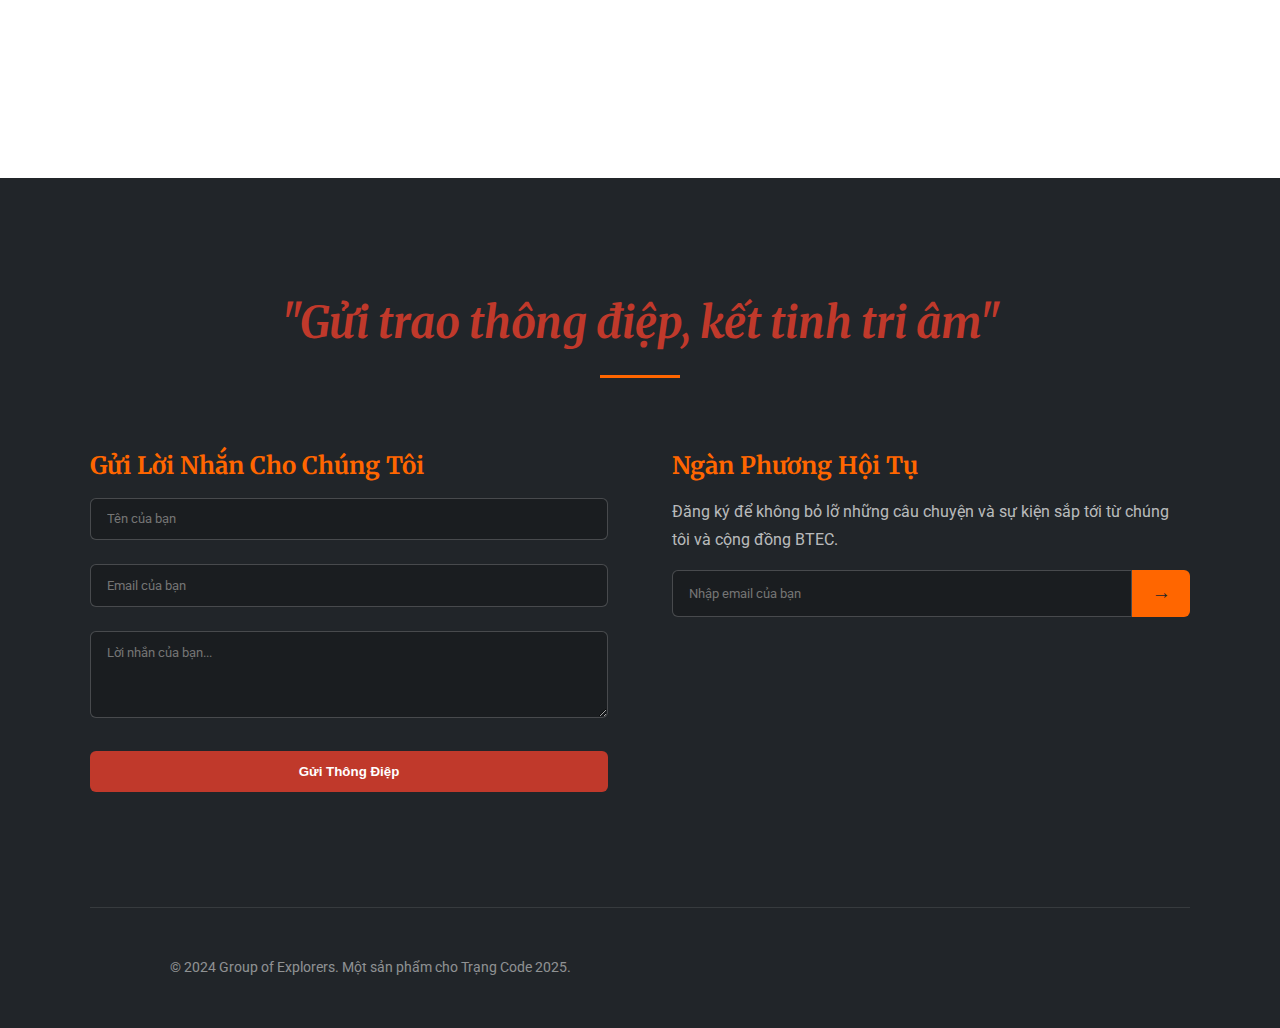
<file: TrangCode (1) (1)/event-details.html>
<!DOCTYPE html>
<html lang="vi">
<head>
    <meta charset="UTF-8">
    <meta name="viewport" content="width=device-width, initial-scale=1.0">
    <title>Chi Tiết: Ngày Hội Chào Tân Sinh Viên - Trang Code 2025</title>
    
    <link rel="preconnect" href="https://fonts.googleapis.com">
    <link rel="preconnect" href="https://fonts.gstatic.com" crossorigin>
    <link href="https://fonts.googleapis.com/css2?family=Merriweather:ital,wght@0,400;0,700;1,400&family=Roboto:wght@400;500;700&display=swap" rel="stylesheet">
    <link rel="icon" href="images/favicon.png" type="image/png">
    <link rel="stylesheet" href="styles.css">
</head>
<body>

    <nav class="navbar scrolled">
        <div class="container nav-container">
            <a href="index.html#home" class="nav-logo">
                <img src="images/trang-code-logo.png" alt="Trang Code logo">
            </a>
            <ul class="nav-menu">
                <li><a href="index.html#values">Giá Trị</a></li>
                <li><a href="index.html#community">Cộng Đồng</a></li>
                <li><a href="index.html#team">Con Người</a></li>
                <li><a href="index.html#contact">Kết Nối</a></li>
            </ul>
        </div>
    </nav>

    <main>
        <header class="detail-hero">
            <div class="container">
                <h1>Ngày Hội Chào Tân Sinh Viên</h1>
                <p class="subtitle">"Bước khởi đầu cho một hành trình đáng nhớ tại ngôi nhà chung BTEC."</p>
                <img src="images/MD1_6832-2048x1367.jpg" alt="Không khí náo nhiệt của ngày hội tân sinh viên" class="detail-hero-image">
            </div>
        </header>

        <section class="section detail-content">
            <div class="container">
                <div class="detail-content-grid">
                    <div class="main-content">
                        <h2>"Connection Day" - Phá Băng và Gắn Kết</h2>
                        <p>"Connection Day" là sự kiện thường niên lớn nhất dành cho các tân sinh viên. Với hàng loạt các hoạt động team-building, các gian trại của câu lạc bộ và những màn trình diễn sôi động, ngày hội được thiết kế để giúp các "tân binh" nhanh chóng hòa nhập, phá bỏ sự bỡ ngỡ ban đầu và cảm nhận được sự chào đón nồng nhiệt từ cộng đồng.</p>
                        <p>Đây không chỉ là một ngày vui chơi, mà là sự khởi đầu của những tình bạn mới, là nơi các bạn tìm thấy những người anh, người chị đi trước sẵn sàng giúp đỡ, và là lúc các bạn chính thức trở thành một phần của gia đình BTEC FPT.</p>
                        
                        <blockquote>"Em đã rất lo lắng khi mới nhập học, nhưng sau ngày hội này, em đã có một nhóm bạn thân và cảm thấy BTEC thực sự là nhà của mình."<cite>- Một tân sinh viên K10 chia sẻ</cite></blockquote>
                    </div>
                    <aside class="sidebar-content">
                        <h3>Mục Tiêu Sự Kiện</h3>
                        <ul>
                            <li>Chào đón tân sinh viên</li>
                            <li>Tạo môi trường làm quen</li>
                            <li>Giới thiệu các CLB</li>
                            <li>Xây dựng tinh thần đồng đội</li>
                            <li>Truyền cảm hứng học tập</li>
                        </ul>
                        <a href="index.html#community" class="btn-secondary">Xem các hoạt động khác</a>
                    </aside>
                </div>
            </div>
        </section>
    </main>

    <footer id="contact">
        <div class="container">
            <h2>"Gửi trao thông điệp, kết tinh tri âm"</h2>
            <div class="footer-content">
                <div class="footer-column">
                <h3>Gửi Lời Nhắn Cho Chúng Tôi</h3>
                    <form id="contact-form" action="https://formspree.io/f/YOUR_UNIQUE_ID" method="POST">
                        <div class="form-group"><input type="text" name="name" placeholder="Tên của bạn" required></div>
                        <div class="form-group"><input type="email" name="email" placeholder="Email của bạn" required></div>
                        <div class="form-group"><textarea name="message" rows="4" placeholder="Lời nhắn của bạn..." required></textarea></div>
                        <button type="submit" class="btn-submit">Gửi Thông Điệp</button>
                        <p class="form-status"></p>
                    </form>
                </div>
                <div class="footer-column">
                    <h3>Ngàn Phương Hội Tụ</h3>
                    <p>Đăng ký để không bỏ lỡ những câu chuyện và sự kiện sắp tới từ chúng tôi và cộng đồng BTEC.</p>
                    <form id="newsletter-form">
                        <div class="form-group-inline">
                            <input type="email" placeholder="Nhập email của bạn" required>
                            <button type="submit" aria-label="Đăng ký">→</button>
                        </div>
                        <p class="form-status-newsletter"></p>
                    </form>
                </div>
            </div>
            <div class="footer-bottom">
                <p>© 2024 Group of Explorers. Một sản phẩm cho Trạng Code 2025.</p>
            </div>
        </div>
    </footer>
    
    <script src="script.js"></script>
</body>
</html>
</file>
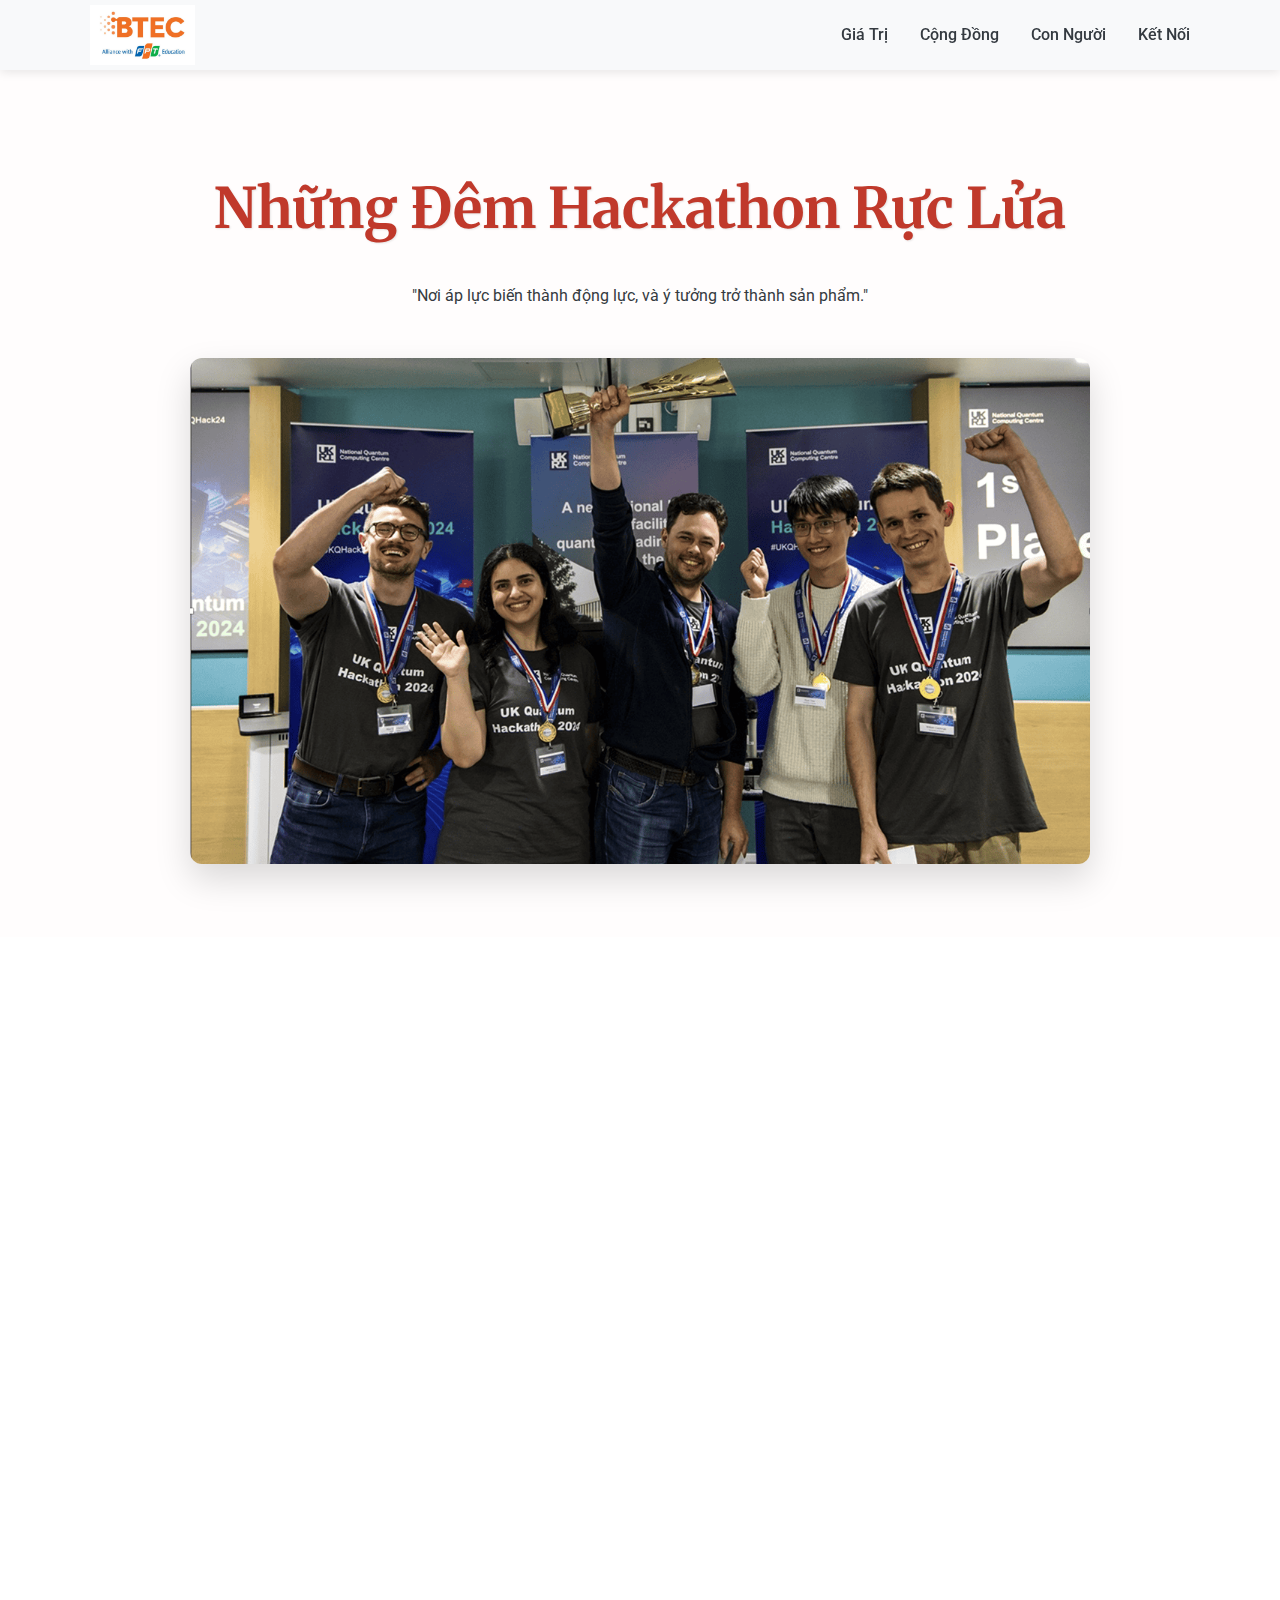
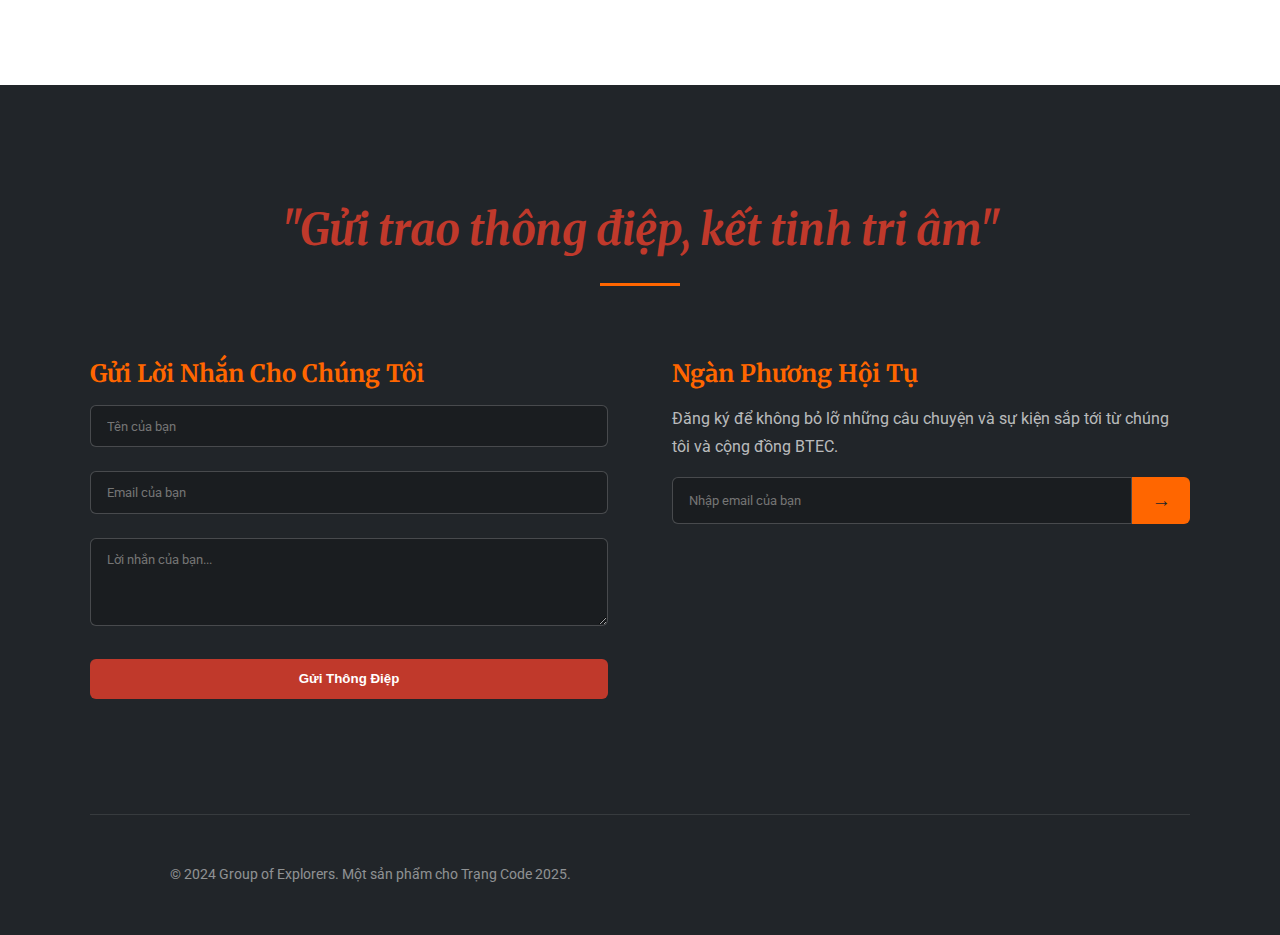
<file: TrangCode (1) (1)/hackathon-details.html>
<!DOCTYPE html>
<html lang="vi">
<head>
    <meta charset="UTF-8">
    <meta name="viewport" content="width=device-width, initial-scale=1.0">
    <title>Chi Tiết: Những Đêm Hackathon Rực Lửa - Trang Code 2025</title>
    
    <!-- Dùng lại Fonts và CSS từ trang chủ để đảm bảo đồng nhất -->
    <link rel="preconnect" href="https://fonts.googleapis.com">
    <link rel="preconnect" href="https://fonts.gstatic.com" crossorigin>
    <link href="https://fonts.googleapis.com/css2?family=Merriweather:ital,wght@0,400;0,700;1,400&family=Roboto:wght@400;500;700&display=swap" rel="stylesheet">
    <link rel="icon" href="images/favicon.png" type="image/png">
    <link rel="stylesheet" href="styles.css">
</head>
<body>

    <!-- Dùng lại thanh điều hướng của trang chủ -->
    <nav class="navbar scrolled"> <!-- Luôn ở trạng thái scrolled để có nền trắng -->
        <div class="container nav-container">
            <a href="index.html#home" class="nav-logo">
                <img src="images/trang-code-logo.png" alt="Trang Code logo">
            </a>
            <ul class="nav-menu">
                <li><a href="index.html#values">Giá Trị</a></li>
                <li><a href="index.html#community">Cộng Đồng</a></li>
                <li><a href="index.html#team">Con Người</a></li>
                <li><a href="index.html#contact">Kết Nối</a></li>
            </ul>
            <button class="nav-toggle" aria-label="Toggle navigation" aria-expanded="false">
                <span class="hamburger"></span>
            </button>
        </div>
    </nav>

    <main>
        <!-- Phần Banner cho trang chi tiết -->
        <header class="detail-hero">
            <div class="container">
                <h1>Những Đêm Hackathon Rực Lửa</h1>
                <p class="subtitle">"Nơi áp lực biến thành động lực, và ý tưởng trở thành sản phẩm."</p>
                <img src="images/Hackathon-luong-tu-anh-1.png" alt="Đội thi BTEC chiến thắng tại cuộc thi Hackathon" class="detail-hero-image">
            </div>
        </header>

        <!-- Phần nội dung chi tiết -->
        <section class="section detail-content">
            <div class="container">
                <div class="detail-content-grid">
                    <div class="main-content">
                        <h2>Câu chuyện đằng sau chiến thắng</h2>
                        <p>Bức ảnh bạn thấy là khoảnh khắc tự hào của đội "BTEC Explorers" tại cuộc thi <strong>UK Quantum Hackathon 2024</strong>. Trải qua 48 giờ không ngủ, đối mặt với những thách thức kỹ thuật phức tạp, đội đã xuất sắc giành giải Nhất với dự án "QuantumLeap" - một ứng dụng mô phỏng giải thuật lượng tử cho mục đích giáo dục.</p>
                        <p>Đây không chỉ là một cuộc thi, mà là một hành trình tôi luyện bản lĩnh. Các thành viên đã học được cách làm việc dưới áp lực cực lớn, phối hợp ăn ý để biến những dòng code rời rạc thành một sản phẩm hoàn chỉnh, và quan trọng nhất là củng cố niềm tin vào khả năng của bản thân.</p>
                        
                        <blockquote>"Lúc nghe tên đội mình được xướng lên, mọi mệt mỏi đều tan biến. Đó là cảm giác bạn biết rằng những nỗ lực không ngừng nghỉ của cả team đã được đền đáp xứng đáng."<cite>- Nguyễn Văn Huân</cite></blockquote>
                    </div>
                    <aside class="sidebar-content">
                        <h3>Kỹ Năng & Kinh Nghiệm</h3>
                        <ul>
                            <li>Giải quyết vấn đề phức tạp</li>
                            <li>Làm việc nhóm hiệu quả</li>
                            <li>Lập trình dưới áp lực thời gian</li>
                            <li>Phát triển sản phẩm (từ ý tưởng đến demo)</li>
                            <li>Kỹ năng thuyết trình (pitching)</li>
                            <li>Áp dụng công nghệ mới (AI, Quantum)</li>
                        </ul>
                        <a href="index.html#community" class="btn-secondary">Xem các hoạt động khác</a>
                    </aside>
                </div>
            </div>
        </section>
    </main>

    <!-- Dùng lại footer của trang chủ -->
    <footer id="contact">
        <div class="container">
            <h2>"Gửi trao thông điệp, kết tinh tri âm"</h2>
            <div class="footer-content">
                <div class="footer-column">
                <h3>Gửi Lời Nhắn Cho Chúng Tôi</h3>
                    <form id="contact-form" action="https://formspree.io/f/YOUR_UNIQUE_ID" method="POST">
                        <div class="form-group"><input type="text" name="name" placeholder="Tên của bạn" required></div>
                        <div class="form-group"><input type="email" name="email" placeholder="Email của bạn" required></div>
                        <div class="form-group"><textarea name="message" rows="4" placeholder="Lời nhắn của bạn..." required></textarea></div>
                        <button type="submit" class="btn-submit">Gửi Thông Điệp</button>
                        <p class="form-status"></p>
                    </form>
                </div>
                <div class="footer-column">
                    <h3>Ngàn Phương Hội Tụ</h3>
                    <p>Đăng ký để không bỏ lỡ những câu chuyện và sự kiện sắp tới từ chúng tôi và cộng đồng BTEC.</p>
                    <form id="newsletter-form">
                        <div class="form-group-inline">
                            <input type="email" placeholder="Nhập email của bạn" required>
                            <button type="submit" aria-label="Đăng ký">→</button>
                        </div>
                        <p class="form-status-newsletter"></p>
                    </form>
                </div>
            </div>
            <div class="footer-bottom">
                <p>© 2024 Group of Explorers. Một sản phẩm cho Trạng Code 2025.</p>
            </div>
        </div>
    </footer>
    
    <script src="script.js"></script>
</body>
</html>
</file>
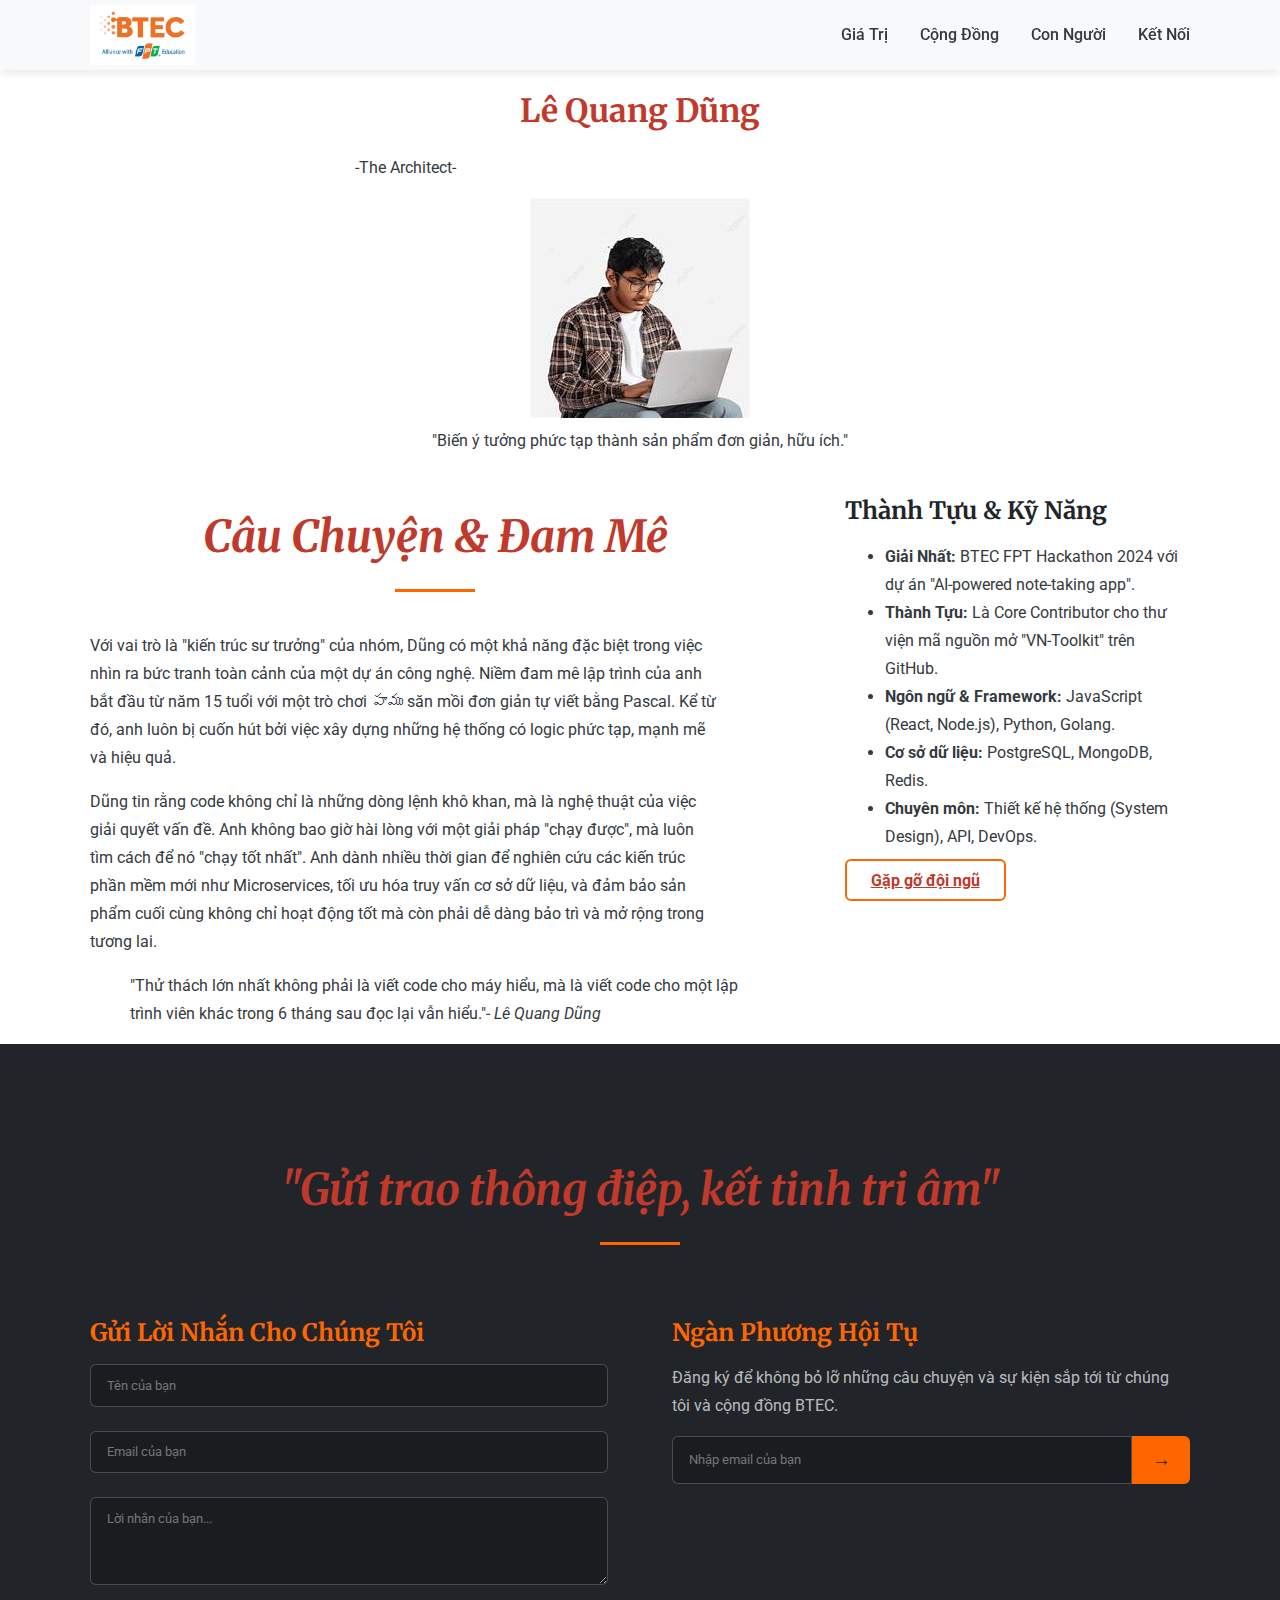
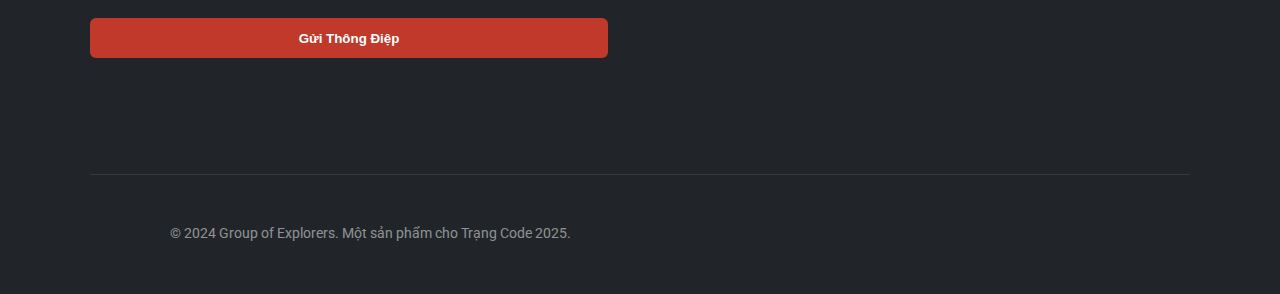
<file: TrangCode (1) (1)/member-1-details.html>
<!DOCTYPE html>
<html lang="vi">
<head>
    <meta charset="UTF-8">
    <meta name="viewport" content="width=device-width, initial-scale=1.0">
    <title>Hồ Sơ: Lê Quang Dũng - The Architect</title>
    <link rel="stylesheet" href="styles.css">
    <link rel="preconnect" href="https://fonts.googleapis.com"><link rel="preconnect" href="https://fonts.gstatic.com" crossorigin><link href="https://fonts.googleapis.com/css2?family=Merriweather:ital,wght@0,400;0,700;1,400&family=Roboto:wght@400;500;700&display=swap" rel="stylesheet">
    <link rel="icon" href="images/favicon.png" type="image/png">
</head>
<body>
    <nav class="navbar scrolled">
        <div class="container nav-container">
            <a href="index.html#home" class="nav-logo">
                <img src="images/trang-code-logo.png" alt="Trang Code logo">
            </a>
            <ul class="nav-menu"><li><a href="index.html#values">Giá Trị</a></li><li><a href="index.html#community">Cộng Đồng</a></li><li><a href="index.html#team">Con Người</a></li><li><a href="index.html#contact">Kết Nối</a></li></ul>
        </div>
    </nav>

    <main>
        <div class="container detail-page-content">
            <header class="detail-page-header">
                <h1>Lê Quang Dũng</h1>
                <p class="subtitle">-The Architect-</p>
                <figure>
                    <img src="images/member-le-quang-dung.jpg" alt="Chân dung Lê Quang Dũng" class="detail-inline-image">
                    <figcaption>"Biến ý tưởng phức tạp thành sản phẩm đơn giản, hữu ích."</figcaption>
                </figure>
            </header>

            <div class="detail-content-grid">
                <div class="main-content">
                    <!--<h1>Lê Quang Dũng</h1>-->
                    <!--<p class="subtitle">The Architect</p>-->

                    <h2>Câu Chuyện & Đam Mê</h2>
                    <p>Với vai trò là "kiến trúc sư trưởng" của nhóm, Dũng có một khả năng đặc biệt trong việc nhìn ra bức tranh toàn cảnh của một dự án công nghệ. Niềm đam mê lập trình của anh bắt đầu từ năm 15 tuổi với một trò chơi పాము săn mồi đơn giản tự viết bằng Pascal. Kể từ đó, anh luôn bị cuốn hút bởi việc xây dựng những hệ thống có logic phức tạp, mạnh mẽ và hiệu quả.</p>
                    <p>Dũng tin rằng code không chỉ là những dòng lệnh khô khan, mà là nghệ thuật của việc giải quyết vấn đề. Anh không bao giờ hài lòng với một giải pháp "chạy được", mà luôn tìm cách để nó "chạy tốt nhất". Anh dành nhiều thời gian để nghiên cứu các kiến trúc phần mềm mới như Microservices, tối ưu hóa truy vấn cơ sở dữ liệu, và đảm bảo sản phẩm cuối cùng không chỉ hoạt động tốt mà còn phải dễ dàng bảo trì và mở rộng trong tương lai.</p>
                    <blockquote>"Thử thách lớn nhất không phải là viết code cho máy hiểu, mà là viết code cho một lập trình viên khác trong 6 tháng sau đọc lại vẫn hiểu."<cite>- Lê Quang Dũng</cite></blockquote>
                </div>
                <aside class="sidebar-content">
                    <h3>Thành Tựu & Kỹ Năng</h3>
                    <ul>
                        <li><strong>Giải Nhất:</strong> BTEC FPT Hackathon 2024 với dự án "AI-powered note-taking app".</li>
                        <li><strong>Thành Tựu:</strong> Là Core Contributor cho thư viện mã nguồn mở "VN-Toolkit" trên GitHub.</li>
                        <li><strong>Ngôn ngữ & Framework:</strong> JavaScript (React, Node.js), Python, Golang.</li>
                        <li><strong>Cơ sở dữ liệu:</strong> PostgreSQL, MongoDB, Redis.</li>
                        <li><strong>Chuyên môn:</strong> Thiết kế hệ thống (System Design), API, DevOps.</li>
                    </ul>
                    <a href="index.html#team" class="btn-secondary">Gặp gỡ đội ngũ</a>
                </aside>
            </div>
        </div>
    </main>

    <footer id="contact">
        <div class="container">
            <h2>"Gửi trao thông điệp, kết tinh tri âm"</h2>
            <div class="footer-content">
                <div class="footer-column">
                    <h3>Gửi Lời Nhắn Cho Chúng Tôi</h3>
                    <form id="contact-form" action="https://formspree.io/f/YOUR_UNIQUE_ID" method="POST">
                        <div class="form-group"><input type="text" name="name" placeholder="Tên của bạn" required></div>
                        <div class="form-group"><input type="email" name="email" placeholder="Email của bạn" required></div>
                        <div class="form-group"><textarea name="message" rows="4" placeholder="Lời nhắn của bạn..." required></textarea></div>
                        <button type="submit" class="btn-submit">Gửi Thông Điệp</button>
                        <p class="form-status"></p>
                    </form>
                </div>
                <div class="footer-column">
                    <h3>Ngàn Phương Hội Tụ</h3>
                    <p>Đăng ký để không bỏ lỡ những câu chuyện và sự kiện sắp tới từ chúng tôi và cộng đồng BTEC.</p>
                    <form id="newsletter-form">
                        <div class="form-group-inline">
                            <input type="email" placeholder="Nhập email của bạn" required>
                            <button type="submit" aria-label="Đăng ký">→</button>
                        </div>
                        <p class="form-status-newsletter"></p>
                    </form>
                </div>
            </div>
            <div class="footer-bottom">
                <p>© 2024 Group of Explorers. Một sản phẩm cho Trạng Code 2025.</p>
            </div>
        </div>
    </footer>
</body>
</html>
</file>
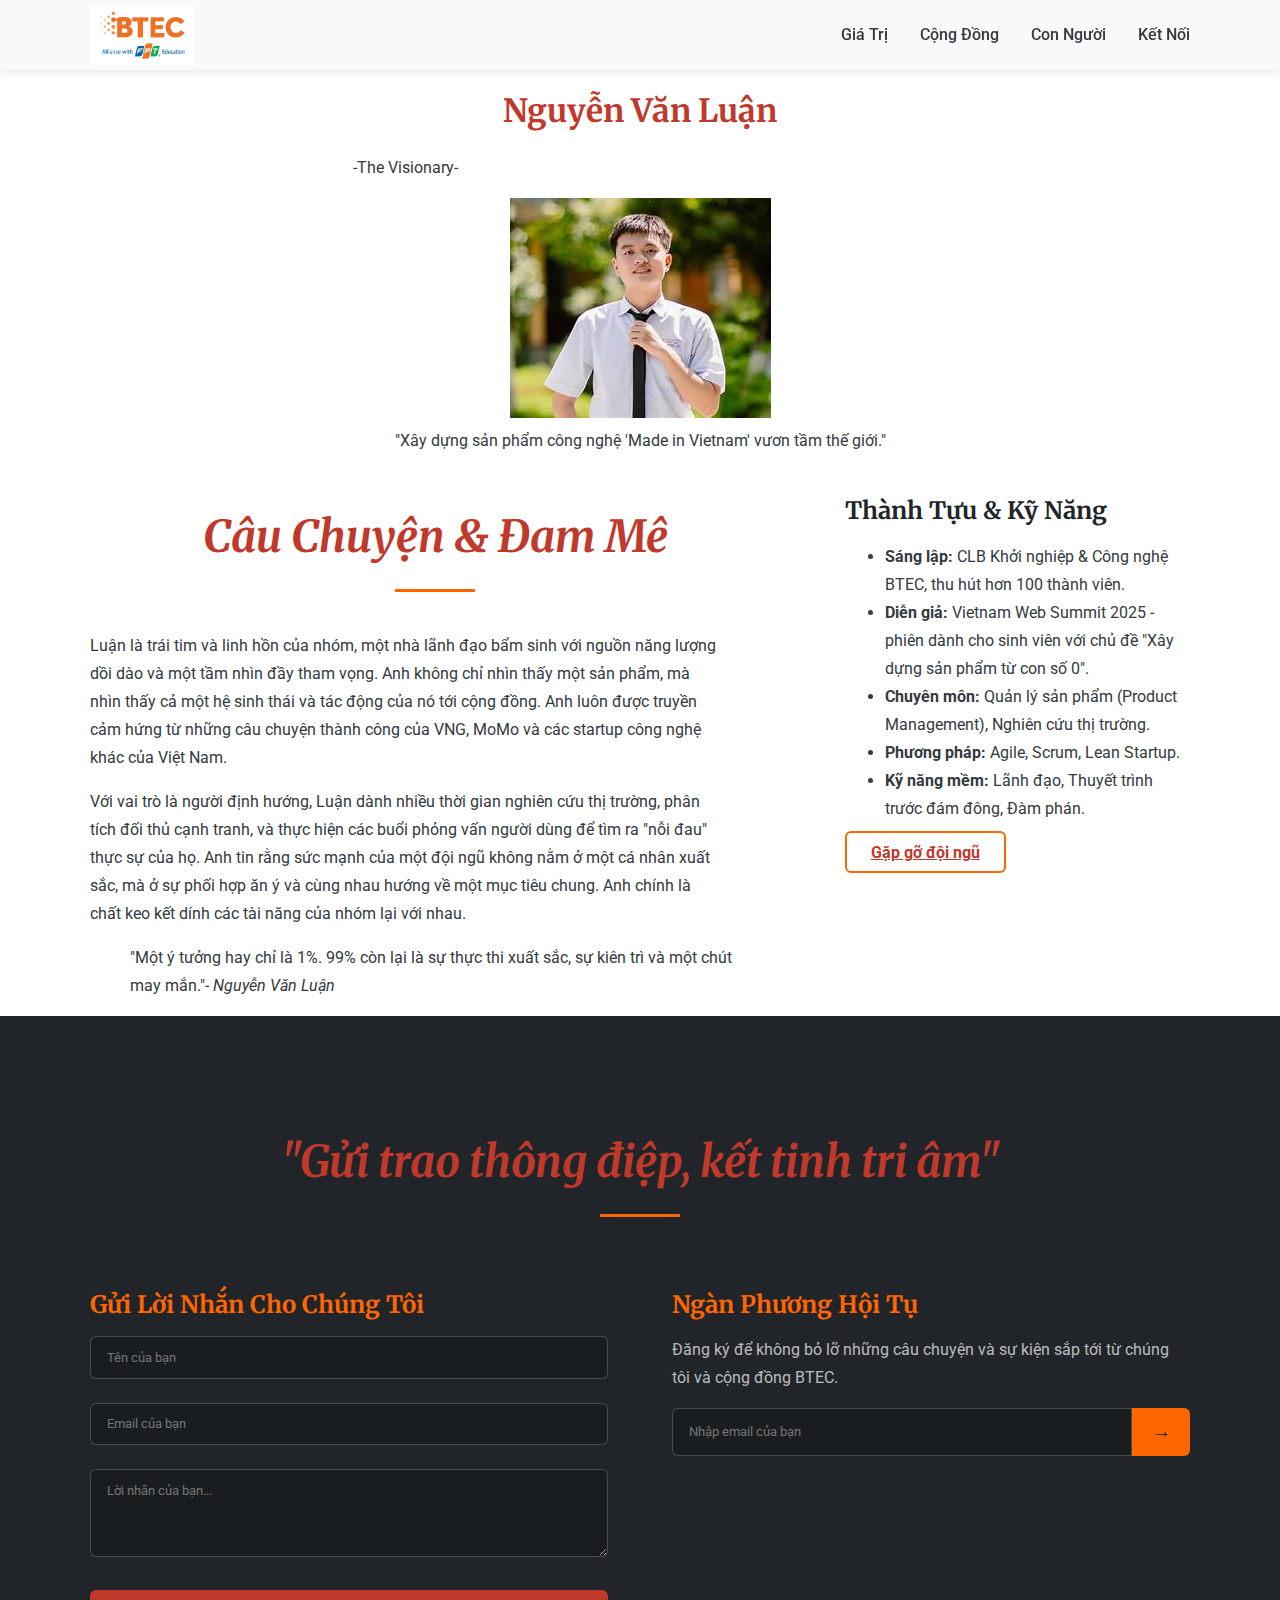
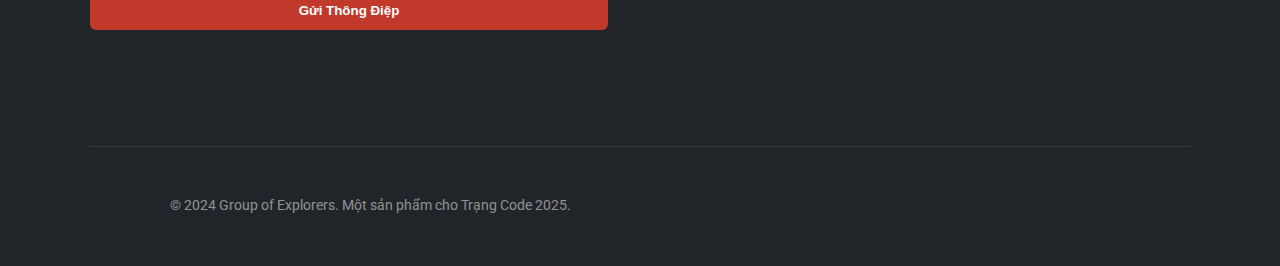
<file: TrangCode (1) (1)/member-2-details.html>
<!DOCTYPE html>
<html lang="vi">
<head>
    <meta charset="UTF-8">
    <meta name="viewport" content="width=device-width, initial-scale=1.0">
    <title>Hồ Sơ: Nguyễn Văn Luận - The Visionary</title>
    <link rel="stylesheet" href="styles.css">
    <link rel="preconnect" href="https://fonts.googleapis.com"><link rel="preconnect" href="https://fonts.gstatic.com" crossorigin><link href="https://fonts.googleapis.com/css2?family=Merriweather:ital,wght@0,400;0,700;1,400&family=Roboto:wght@400;500;700&display=swap" rel="stylesheet">
    <link rel="icon" href="images/favicon.png" type="image/png">
</head>
<body>
    <nav class="navbar scrolled">
        <div class="container nav-container">
            <a href="index.html#home" class="nav-logo">
                <img src="images/trang-code-logo.png" alt="Trang Code logo">
            </a>
            <ul class="nav-menu"><li><a href="index.html#values">Giá Trị</a></li><li><a href="index.html#community">Cộng Đồng</a></li><li><a href="index.html#team">Con Người</a></li><li><a href="index.html#contact">Kết Nối</a></li></ul>
        </div>
    </nav>

    <main>
        <div class="container detail-page-content">
            <header class="detail-page-header">
                <h1>Nguyễn Văn Luận</h1>
                <p class="subtitle">-The Visionary-</p>
                <figure>
                    <img src="images/member-nguyen-van-luan.jpg" alt="Chân dung Nguyễn Văn Luận" class="detail-inline-image">
                    <figcaption>"Xây dựng sản phẩm công nghệ 'Made in Vietnam' vươn tầm thế giới."</figcaption>
                </figure>
            </header>

            <div class="detail-content-grid">
                <div class="main-content">
                    <!--<h1>Nguyễn Văn Luận</h1>-->
                    <!--<p class="subtitle">The Visionary</p>-->

                    <h2>Câu Chuyện & Đam Mê</h2>
                    <p>Luận là trái tim và linh hồn của nhóm, một nhà lãnh đạo bẩm sinh với nguồn năng lượng dồi dào và một tầm nhìn đầy tham vọng. Anh không chỉ nhìn thấy một sản phẩm, mà nhìn thấy cả một hệ sinh thái và tác động của nó tới cộng đồng. Anh luôn được truyền cảm hứng từ những câu chuyện thành công của VNG, MoMo và các startup công nghệ khác của Việt Nam.</p>
                    <p>Với vai trò là người định hướng, Luận dành nhiều thời gian nghiên cứu thị trường, phân tích đối thủ cạnh tranh, và thực hiện các buổi phỏng vấn người dùng để tìm ra "nỗi đau" thực sự của họ. Anh tin rằng sức mạnh của một đội ngũ không nằm ở một cá nhân xuất sắc, mà ở sự phối hợp ăn ý và cùng nhau hướng về một mục tiêu chung. Anh chính là chất keo kết dính các tài năng của nhóm lại với nhau.</p>
                    <blockquote>"Một ý tưởng hay chỉ là 1%. 99% còn lại là sự thực thi xuất sắc, sự kiên trì và một chút may mắn."<cite>- Nguyễn Văn Luận</cite></blockquote>
                </div>
                <aside class="sidebar-content">
                    <h3>Thành Tựu & Kỹ Năng</h3>
                    <ul>
                        <li><strong>Sáng lập:</strong> CLB Khởi nghiệp & Công nghệ BTEC, thu hút hơn 100 thành viên.</li>
                        <li><strong>Diễn giả:</strong> Vietnam Web Summit 2025 - phiên dành cho sinh viên với chủ đề "Xây dựng sản phẩm từ con số 0".</li>
                        <li><strong>Chuyên môn:</strong> Quản lý sản phẩm (Product Management), Nghiên cứu thị trường.</li>
                        <li><strong>Phương pháp:</strong> Agile, Scrum, Lean Startup.</li>
                        <li><strong>Kỹ năng mềm:</strong> Lãnh đạo, Thuyết trình trước đám đông, Đàm phán.</li>
                    </ul>
                    <a href="index.html#team" class="btn-secondary">Gặp gỡ đội ngũ</a>
                </aside>
            </div>
        </div>
    </main>

    <footer id="contact">
        <div class="container">
            <h2>"Gửi trao thông điệp, kết tinh tri âm"</h2>
                <div class="footer-content">
                    <div class="footer-column">
                        <h3>Gửi Lời Nhắn Cho Chúng Tôi</h3>
                        <form id="contact-form" action="https://formspree.io/f/YOUR_UNIQUE_ID" method="POST">
                            <div class="form-group"><input type="text" name="name" placeholder="Tên của bạn" required></div>
                            <div class="form-group"><input type="email" name="email" placeholder="Email của bạn" required></div>
                            <div class="form-group"><textarea name="message" rows="4" placeholder="Lời nhắn của bạn..." required></textarea></div>
                            <button type="submit" class="btn-submit">Gửi Thông Điệp</button>
                            <p class="form-status"></p>
                        </form>
                    </div>
                    <div class="footer-column">
                        <h3>Ngàn Phương Hội Tụ</h3>
                        <p>Đăng ký để không bỏ lỡ những câu chuyện và sự kiện sắp tới từ chúng tôi và cộng đồng BTEC.</p>
                        <form id="newsletter-form">
                        <div class="form-group-inline">
                            <input type="email" placeholder="Nhập email của bạn" required>
                            <button type="submit" aria-label="Đăng ký">→</button>
                        </div>
                        <p class="form-status-newsletter"></p>
                    </form>
                </div>
            </div>
            <div class="footer-bottom">
                <p>© 2024 Group of Explorers. Một sản phẩm cho Trạng Code 2025.</p>
            </div>
        </div>
    </footer>
</body>
</html>
</file>
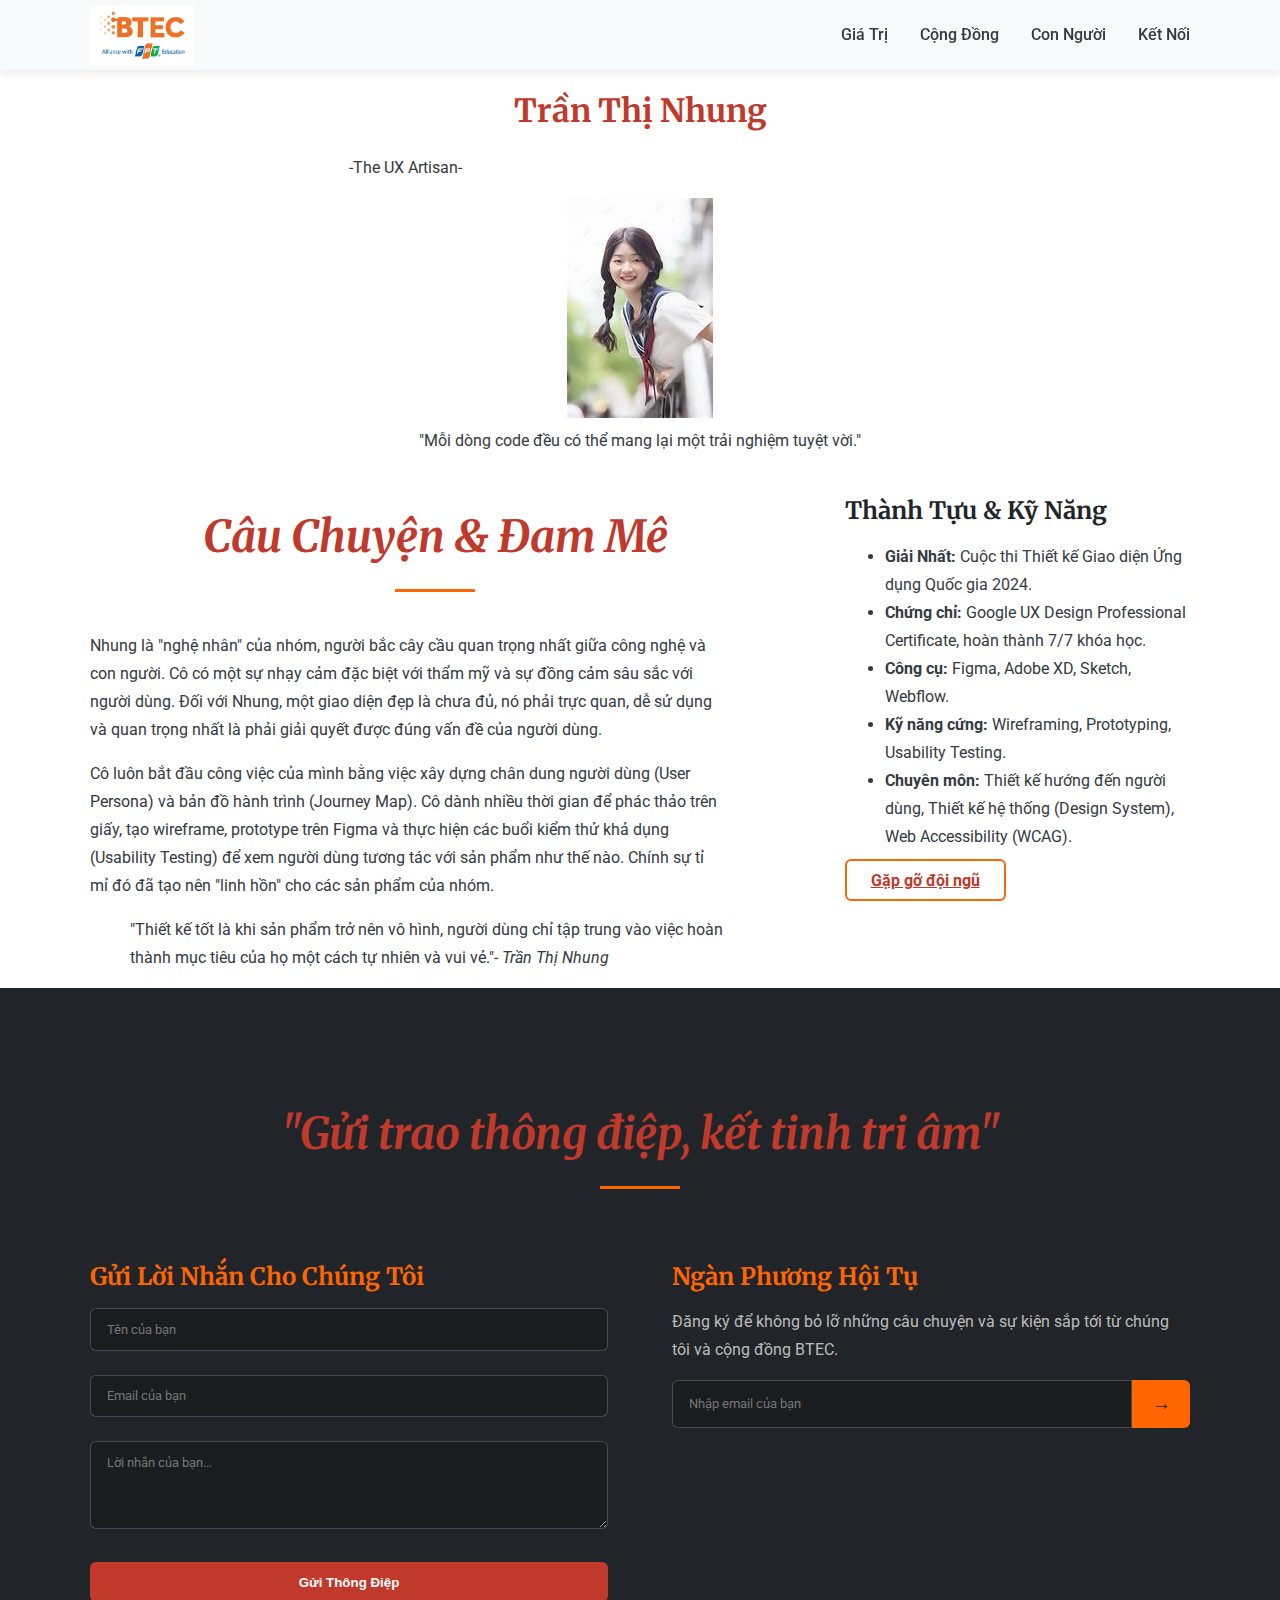
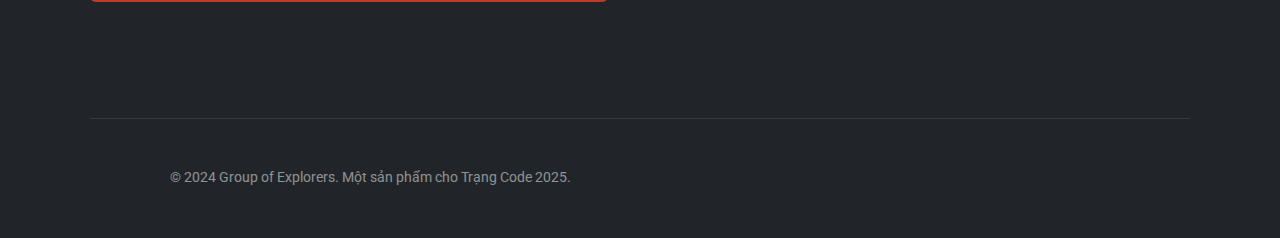
<file: TrangCode (1) (1)/member-3-details.html>
<!DOCTYPE html>
<html lang="vi">
<head>
    <meta charset="UTF-8">
    <meta name="viewport" content="width=device-width, initial-scale=1.0">
    <title>Hồ Sơ: Trần Thị Nhung - The UX Artisan</title>
    <link rel="stylesheet" href="styles.css">
    <link rel="preconnect" href="https://fonts.googleapis.com"><link rel="preconnect" href="https://fonts.gstatic.com" crossorigin><link href="https://fonts.googleapis.com/css2?family=Merriweather:ital,wght@0,400;0,700;1,400&family=Roboto:wght@400;500;700&display=swap" rel="stylesheet">
    <link rel="icon" href="images/favicon.png" type="image/png">
</head>
<body>
    <nav class="navbar scrolled">
        <div class="container nav-container">
            <a href="index.html#home" class="nav-logo">
                <img src="images/trang-code-logo.png" alt="Trang Code logo">
            </a>
            <ul class="nav-menu"><li><a href="index.html#values">Giá Trị</a></li><li><a href="index.html#community">Cộng Đồng</a></li><li><a href="index.html#team">Con Người</a></li><li><a href="index.html#contact">Kết Nối</a></li></ul>
        </div>
    </nav>

    <main>
        <div class="container detail-page-content">
            <header class="detail-page-header">
                <h1>Trần Thị Nhung</h1>
                <p class="subtitle">-The UX Artisan-</p>
                <figure>
                    <img src="images/member-tran-thi-nhung.jpg" alt="Chân dung Trần Thị Nhung" class="detail-inline-image">
                    <figcaption>"Mỗi dòng code đều có thể mang lại một trải nghiệm tuyệt vời."</figcaption>
                </figure>
            </header>
                    
            <div class="detail-content-grid">
                <div class="main-content">
                    <!--<h1>Trần Thị Nhung</h1>-->
                    <!--<p class="subtitle">The UX Artisan</p>-->

                    <h2>Câu Chuyện & Đam Mê</h2>
                    <p>Nhung là "nghệ nhân" của nhóm, người bắc cây cầu quan trọng nhất giữa công nghệ và con người. Cô có một sự nhạy cảm đặc biệt với thẩm mỹ và sự đồng cảm sâu sắc với người dùng. Đối với Nhung, một giao diện đẹp là chưa đủ, nó phải trực quan, dễ sử dụng và quan trọng nhất là phải giải quyết được đúng vấn đề của người dùng.</p>
                    <p>Cô luôn bắt đầu công việc của mình bằng việc xây dựng chân dung người dùng (User Persona) và bản đồ hành trình (Journey Map). Cô dành nhiều thời gian để phác thảo trên giấy, tạo wireframe, prototype trên Figma và thực hiện các buổi kiểm thử khả dụng (Usability Testing) để xem người dùng tương tác với sản phẩm như thế nào. Chính sự tỉ mỉ đó đã tạo nên "linh hồn" cho các sản phẩm của nhóm.</p>
                    <blockquote>"Thiết kế tốt là khi sản phẩm trở nên vô hình, người dùng chỉ tập trung vào việc hoàn thành mục tiêu của họ một cách tự nhiên và vui vẻ."<cite>- Trần Thị Nhung</cite></blockquote>
                </div>
                <aside class="sidebar-content">
                    <h3>Thành Tựu & Kỹ Năng</h3>
                    <ul>
                        <li><strong>Giải Nhất:</strong> Cuộc thi Thiết kế Giao diện Ứng dụng Quốc gia 2024.</li>
                        <li><strong>Chứng chỉ:</strong> Google UX Design Professional Certificate, hoàn thành 7/7 khóa học.</li>
                        <li><strong>Công cụ:</strong> Figma, Adobe XD, Sketch, Webflow.</li>
                        <li><strong>Kỹ năng cứng:</strong> Wireframing, Prototyping, Usability Testing.</li>
                        <li><strong>Chuyên môn:</strong> Thiết kế hướng đến người dùng, Thiết kế hệ thống (Design System), Web Accessibility (WCAG).</li>
                    </ul>
                    <a href="index.html#team" class="btn-secondary">Gặp gỡ đội ngũ</a>
                </aside>
            </div>
        </div>
    </main>

    <footer id="contact">
        <div class="container">
            <h2>"Gửi trao thông điệp, kết tinh tri âm"</h2>
            <div class="footer-content">
                <div class="footer-column">
                <h3>Gửi Lời Nhắn Cho Chúng Tôi</h3>
                    <form id="contact-form" action="https://formspree.io/f/YOUR_UNIQUE_ID" method="POST">
                        <div class="form-group"><input type="text" name="name" placeholder="Tên của bạn" required></div>
                        <div class="form-group"><input type="email" name="email" placeholder="Email của bạn" required></div>
                        <div class="form-group"><textarea name="message" rows="4" placeholder="Lời nhắn của bạn..." required></textarea></div>
                        <button type="submit" class="btn-submit">Gửi Thông Điệp</button>
                        <p class="form-status"></p>
                    </form>
                </div>
                <div class="footer-column">
                    <h3>Ngàn Phương Hội Tụ</h3>
                    <p>Đăng ký để không bỏ lỡ những câu chuyện và sự kiện sắp tới từ chúng tôi và cộng đồng BTEC.</p>
                    <form id="newsletter-form">
                        <div class="form-group-inline">
                            <input type="email" placeholder="Nhập email của bạn" required>
                            <button type="submit" aria-label="Đăng ký">→</button>
                        </div>
                        <p class="form-status-newsletter"></p>
                    </form>
                </div>
            </div>
            <div class="footer-bottom">
                <p>© 2024 Group of Explorers. Một sản phẩm cho Trạng Code 2025.</p>
            </div>
        </div>
    </footer>
</body>
</html>
</file>
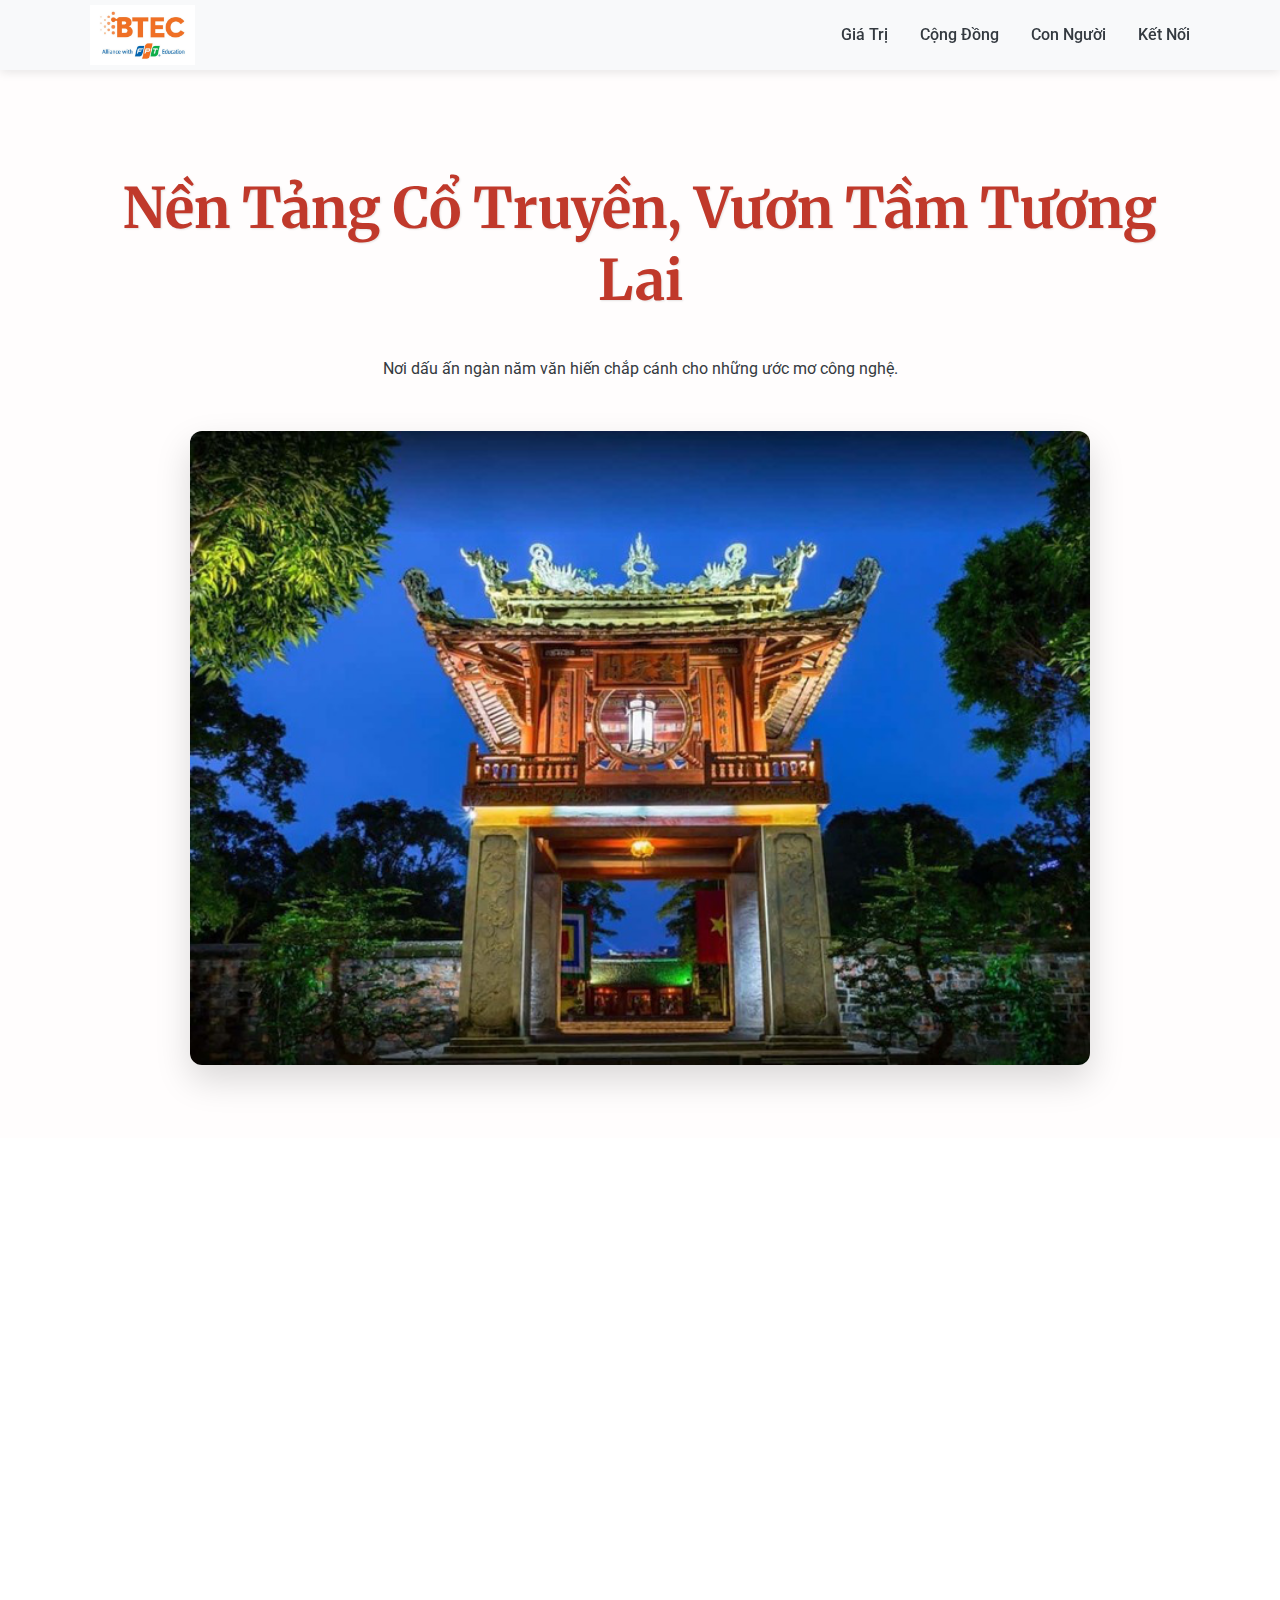
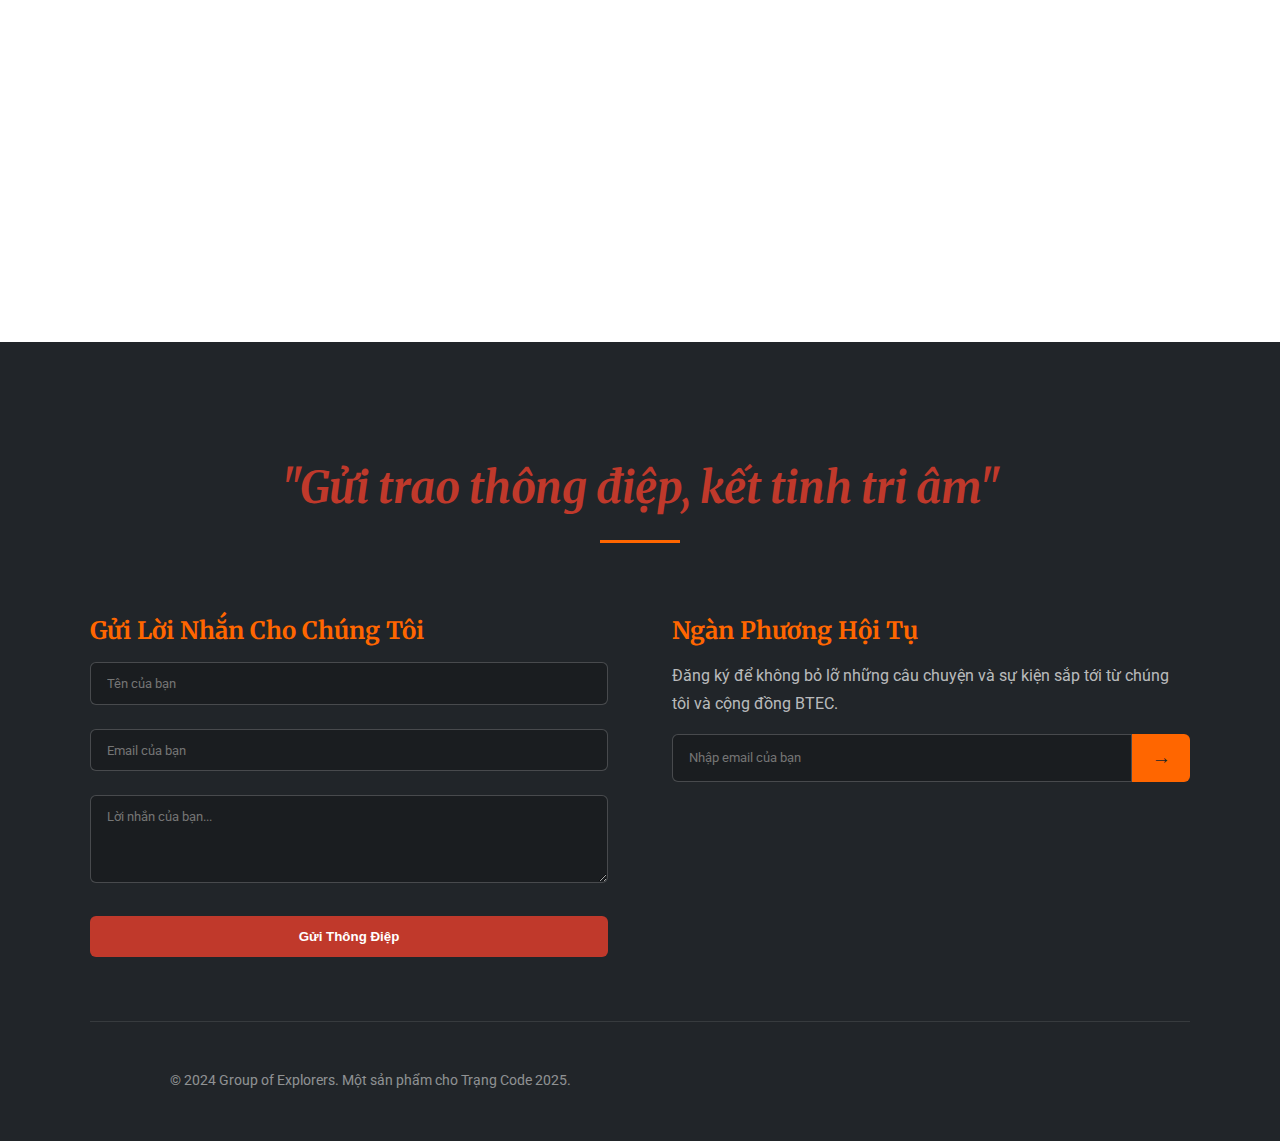
<file: TrangCode (1) (1)/values-details.html>
<!DOCTYPE html>
<html lang="vi">
<head>
    <meta charset="UTF-8">
    <meta name="viewport" content="width=device-width, initial-scale=1.0">
    <title>Chi Tiết: Nền Tảng Cổ Truyền, Vươn Tầm Tương Lai - Trang Code 2025</title>
    
    <!-- Dùng lại Fonts và CSS từ trang chủ -->
    <link rel="preconnect" href="https://fonts.googleapis.com">
    <link rel="preconnect" href="https://fonts.gstatic.com" crossorigin>
    <link href="https://fonts.googleapis.com/css2?family=Merriweather:ital,wght@0,400;0,700;1,400&family=Roboto:wght@400;500;700&display=swap" rel="stylesheet">
    <link rel="icon" href="images/favicon.png" type="image/png">
    <link rel="stylesheet" href="styles.css">
</head>
<body>

    <!-- Dùng lại thanh điều hướng của trang chủ -->
    <nav class="navbar scrolled">
        <div class="container nav-container">
            <a href="index.html#home" class="nav-logo">
                <img src="images/trang-code-logo.png" alt="Trang Code logo">
            </a>
            <ul class="nav-menu">
                <li><a href="index.html#values">Giá Trị</a></li>
                <li><a href="index.html#community">Cộng Đồng</a></li>
                <li><a href="index.html#team">Con Người</a></li>
                <li><a href="index.html#contact">Kết Nối</a></li>
            </ul>
            <button class="nav-toggle" aria-label="Toggle navigation" aria-expanded="false">
                <span class="hamburger"></span>
            </button>
        </div>
    </nav>

    <main>
        <!-- Banner cho trang chi tiết -->
        <header class="detail-hero">
            <div class="container">
                <h1>Nền Tảng Cổ Truyền, Vươn Tầm Tương Lai</h1>
                <p class="subtitle">Nơi dấu ấn ngàn năm văn hiến chắp cánh cho những ước mơ công nghệ.</p>
                <img src="images/values-images.jpg" alt="Sinh viên BTEC tại Văn Miếu - Quốc Tử Giám" class="detail-hero-image">
            </div>
        </header>

        <!-- Nội dung chi tiết -->
        <section class="section detail-content">
            <div class="container">
                <div class="detail-content-grid">
                    <div class="main-content">
                        <h2>Hành trình "Về Nguồn"</h2>
                        <p>Văn Miếu - Quốc Tử Giám, trường đại học đầu tiên của Việt Nam, không chỉ là một di tích lịch sử mà còn là biểu tượng bất diệt cho tinh thần hiếu học. Chuyến đi của sinh viên BTEC đến đây là một hành trình "về nguồn", một dịp để nhìn lại những giá trị đã làm nên một dân tộc Việt Nam ham học hỏi và sáng tạo.</p>
                        <p>Chúng tôi tin rằng, để trở thành một công dân toàn cầu, trước hết phải hiểu và trân trọng bản sắc của chính mình. Tại BTEC, chương trình quốc tế được "Việt hóa" một cách tinh tế, giúp sinh viên không chỉ nắm vững kiến thức chuyên môn hiện đại mà còn được bồi đắp niềm tự hào dân tộc. Đó là sự chuẩn bị toàn diện nhất để các bạn tự tin bước ra thế giới, không phải với tư cách một người thợ lập trình, mà là một kỹ sư công nghệ mang trong mình cốt cách và văn hóa Việt.</p>
                        
                        <blockquote>"Đứng ở đây, mình cảm nhận được sức nặng của lịch sử, và cũng thấy rõ hơn con đường mình phải đi: trở thành một kỹ sư giỏi nhưng không bao giờ quên mình là người Việt Nam."<cite>- Sinh viên BTEC chia sẻ</cite></blockquote>
                    </div>
                    <aside class="sidebar-content">
                        <h3>Giá Trị Cốt Lõi</h3>
                        <ul>
                            <li>Tôn trọng di sản</li>
                            <li>Tư duy toàn cầu</li>
                            <li>Sáng tạo không ngừng</li>
                            <li>Bản lĩnh hội nhập</li>
                            <li>Trách nhiệm cộng đồng</li>
                        </ul>
                        <a href="index.html#values" class="btn-secondary">Trở về trang chủ</a>
                    </aside>
                </div>
            </div>
        </section>
    </main>

    <!-- Dùng lại footer của trang chủ -->
    <footer id="contact">
        <!-- ... (Toàn bộ nội dung footer giữ nguyên như trang chủ) ... -->
        <div class="container">
             <h2>"Gửi trao thông điệp, kết tinh tri âm"</h2>
            <div class="footer-content">
                <div class="footer-column">
                    <h3>Gửi Lời Nhắn Cho Chúng Tôi</h3>
                    <form id="contact-form" action="https://formspree.io/f/YOUR_UNIQUE_ID" method="POST">
                        <div class="form-group"><input type="text" name="name" placeholder="Tên của bạn" required></div>
                        <div class="form-group"><input type="email" name="email" placeholder="Email của bạn" required></div>
                        <div class="form-group"><textarea name="message" rows="4" placeholder="Lời nhắn của bạn..." required></textarea></div>
                        <button type="submit" class="btn-submit">Gửi Thông Điệp</button>
                    </form>
                </div>
                <div class="footer-column">
                    <h3>Ngàn Phương Hội Tụ</h3>
                    <p>Đăng ký để không bỏ lỡ những câu chuyện và sự kiện sắp tới từ chúng tôi và cộng đồng BTEC.</p>
                    <form id="newsletter-form">
                        <div class="form-group-inline">
                            <input type="email" placeholder="Nhập email của bạn" required>
                            <button type="submit" aria-label="Đăng ký">→</button>
                        </div>
                    </form>
                </div>
            </div>
            <div class="footer-bottom">
                <p>© 2024 Group of Explorers. Một sản phẩm cho Trạng Code 2025.</p>
            </div>
        </div>
    </footer>
    
    <script src="script.js"></script>
</body>
</html>
</file>
<file: TrangCode (1) (1)/styles.css>
/* === NỀN TẢNG & BIẾN TOÀN CỤC === */
/* === NỀN TẢNG & BIẾN TOÀN CỤC (GIAO DIỆN MỚI - FOOTER ĐEN) === */
:root {
    --primary-color: #c0392b;   /* Xanh dương đậm, chuyên nghiệp */
    --secondary-color: #f60;    /* Cam FPT đặc trưng */
    
    /* ===== ĐÃ THAY ĐỔI DÒNG NÀY ===== */
    --dark-color: #212529;          /* Màu đen tuyền */

    --light-color: #fffdfd;     /* Màu nền section sáng, sạch sẽ, hiện đại */
    --text-color: #343a40;      /* Màu chữ chính, dễ đọc */

    /* FONT CHỮ GIỮ NGUYÊN */
    --font-heading: 'Merriweather', serif;
    --font-body: 'Roboto', sans-serif;
    --navbar-height: 70px;
}

/* === CÀI ĐẶT CHUNG === */
html { scroll-behavior: smooth; }
body {
    font-family: var(--font-body);
    line-height: 1.75;
    margin: 0;
    padding-top: var(--navbar-height);
    color: var(--text-color);
    background-color: #ffffff;
    -webkit-font-smoothing: antialiased;
    text-align: center;
}
body.nav-open { overflow: hidden; }
.container { max-width: 1100px; margin: auto; padding: 0 2rem; }
.section { padding: 5rem 0; overflow: hidden; }
.bg-light { background: var(--light-color); }

/* === PHÂN CẤP CHỮ === */
h1, h2, h3, h4, .nav-logo { font-family: var(--font-heading); font-weight: 700; line-height: 1.3; }
.hero h1 { font-size: 3.5rem; color: #fff; text-shadow: 2px 2px 8px rgba(0,0,0,0.7); text-align: center; }
h2 { font-size: 2.75rem; font-style: italic; margin-bottom: 1rem; color: var(--primary-color); text-align: center;}
h2::after { content: ''; display: block; width: 80px; height: 3px; background-color: var(--secondary-color); margin: 1.5rem auto 2.5rem; }
h3 { font-size: 1.5rem; color: var(--dark-color); margin-bottom: 1rem; }
p { margin-bottom: 1rem; max-width: 70ch; }
.container > p { text-align: center; margin-left: auto; margin-right: auto; }

/* === THANH ĐIỀU HƯỚNG === */
.navbar { position: fixed; top: 0; left: 0; width: 100%; z-index: 1000; height: var(--navbar-height); background-color: transparent; transition: background-color 0.4s ease, box-shadow 0.4s ease; }
/*.navbar.scrolled { background-color: rgba(255, 255, 255, 0.95); backdrop-filter: blur(10px); -webkit-backdrop-filter: blur(10px); box-shadow: 0 2px 10px rgba(0,0,0,0.1); }*/
.navbar.scrolled { background-color: rgba(248, 249, 250, 0.95); /* Màu xám rất nhạt, mờ */ backdrop-filter: blur(10px); -webkit-backdrop-filter: blur(10px); box-shadow: 0 2px 10px rgba(0,0,0,0.1); }
.nav-container { display: flex; justify-content: space-between; align-items: center; height: 100%; }
.nav-logo { font-size: 1.5rem; text-decoration: none; transition: color 0.3s ease; color: #fff; text-shadow: 1px 1px 2px rgba(0,0,0,0.5); }
.navbar.scrolled .nav-logo { color: var(--primary-color); text-shadow: none; }
.nav-menu { list-style: none; display: flex; align-items: center; gap: 2rem; margin: 0; padding: 0; }
.nav-menu a { text-decoration: none; font-weight: 500; position: relative; padding: 5px 0; transition: color 0.3s ease; color: #fff; text-shadow: 1px 1px 2px rgba(0,0,0,0.5); }
.navbar.scrolled .nav-menu a { color: var(--text-color); text-shadow: none; }
.nav-menu a:hover { color: var(--primary-color); }
.nav-menu a::after { content: ''; position: absolute; bottom: 0; left: 0; width: 0; height: 2px; background-color: var(--secondary-color); transition: width 0.3s ease; }
.nav-menu a:hover::after, .nav-menu a.active::after { width: 100%; }

/* === MENU DI ĐỘNG === */
.nav-toggle { display: none; background: transparent; border: none; cursor: pointer; z-index: 1001; }
.hamburger { display: block; position: relative; width: 24px; height: 2px; background-color: white; transition: background-color 0.3s 0.1s ease; }
.navbar.scrolled .hamburger, body.nav-open .hamburger { background-color: var(--dark-color); }
.hamburger::before, .hamburger::after { content: ''; position: absolute; width: 24px; height: 2px; background-color: white; left: 0; transition: transform 0.3s ease, top 0.3s 0.1s ease; }
.navbar.scrolled .hamburger::before, .navbar.scrolled .hamburger::after, body.nav-open .hamburger::before, body.nav-open .hamburger::after { background-color: var(--dark-color); }
.hamburger::before { top: -8px; }
.hamburger::after { top: 8px; }
body.nav-open .hamburger { background-color: transparent !important; }
body.nav-open .hamburger::before { top: 0; transform: rotate(45deg); }
body.nav-open .hamburger::after { top: 0; transform: rotate(-45deg); }

/* === HERO BANNER === */
.hero { 
    position: relative; 
    height: calc(100vh - var(--navbar-height)); 
    display: flex; 
    flex-direction: column; 
    justify-content: center; 
    align-items: center; 
}
.hero::before { 
    content: ''; 
    position: absolute; 
    top: 0; 
    left: 0; 
    right: 0; 
    bottom: 0; 
    /* THAY ĐỔI DUY NHẤT LÀ Ở ĐÂY */
    background: linear-gradient(rgba(0, 0, 0, 0.5), rgba(0, 0, 0, 0.5)), url('images/anh-nen-moi-cua-ban.jpg') no-repeat center center/cover; 
    z-index: -1; 
    /*animation: kenburns 20s infinite;*/
}
@keyframes kenburns { 
    0%, 100% { transform: scale(1) rotate(0deg); } 
    50% { transform: scale(1.1) rotate(1deg); } 
}
.hero .subtitle { 
    color: #fff; 
    font-size: 1.25rem; 
    max-width: 60ch; 
    text-align: center; 
}
.scroll-down-arrow { 
    position: absolute; 
    bottom: 30px; 
    color: #fff; 
    animation: bounce 2s infinite; 
}
@keyframes bounce { 
    0%, 20%, 50%, 80%, 100% { transform: translateY(0); } 
    40% { transform: translateY(-15px); } 
    60% { transform: translateY(-8px); } 
}

/* === CÁC LOẠI NÚT === */
.btn-primary { background-color: var(--secondary-color); color: var(--dark-color); padding: 0.8rem 2rem; border-radius: 30px; text-decoration: none; font-weight: bold; transition: all 0.3s ease; display: inline-block; margin-top: 1.5rem; }
.btn-primary:hover { background-color: #ffc107; transform: translateY(-3px); box-shadow: 0 4px 10px rgba(0,0,0,0.2); }
.btn-secondary { background: transparent; color: var(--primary-color); border: 2px solid var(--secondary-color); padding: 0.6rem 1.5rem; border-radius: 6px; cursor: pointer; font-weight: bold; margin-top: 1rem; transition: all 0.3s ease; }
.btn-secondary:hover { background: var(--secondary-color); color: var(--dark-color); transform: translateY(-2px); }

/* === SECTION: VALUES === */
.values-content { display: flex; align-items: center; gap: 3rem; text-align: left; }
.quote-block { position: relative; padding-left: 3rem; border-left: 4px solid var(--secondary-color); }
.quote-block::before { content: '“'; position: absolute; left: -0.5rem; top: -1.5rem; font-size: 6rem; color: var(--secondary-color); opacity: 0.2; font-family: serif; }
.values-content .text-content, .values-content .image-content { flex: 1; }
.values-content .image-content img { max-width: 100%; border-radius: 8px; box-shadow: 0 10px 25px rgba(0,0,0,0.1); }

/* === SECTION: COMMUNITY === */
.gallery-grid { display: grid; grid-template-columns: repeat(auto-fit, minmax(280px, 1fr)); gap: 1.5rem; margin-top: 2rem; }
.gallery-item-link { display: block; text-decoration: none; color: inherit; border-radius: 8px; overflow: hidden; position: relative; box-shadow: 0 10px 25px rgba(0,0,0,0.08); transition: transform 0.3s ease, box-shadow 0.3s ease; }
.gallery-item-link:hover { transform: translateY(-5px); box-shadow: 0 15px 30px rgba(0,0,0,0.12); }
.gallery-item img { display: block; width: 100%; height: 100%; object-fit: cover; transition: transform 0.4s ease-in-out; }
.gallery-item-link:hover img { transform: scale(1.1); }
.gallery-overlay { position: absolute; bottom: 0; left: 0; right: 0; background: linear-gradient(to top, rgba(0,0,0,0.8), transparent); color: #fff; padding: 2rem 1rem 1rem; transform: translateY(100%); transition: transform 0.4s ease-in-out; text-align: center;}
.gallery-item-link:hover .gallery-overlay { transform: translateY(0); }
.gallery-overlay h4 { margin: 0; color: #fff; }

/* === SECTION: TEAM === */
.team-container { display: flex; justify-content: center; gap: 2.5rem; flex-wrap: wrap; margin-top: 4rem; }
.team-member-link { display: block; text-decoration: none; color: inherit; }
.team-member { background: #fff; border-radius: 12px; box-shadow: 0 10px 25px rgba(0,0,0,0.07); width: 280px; padding: 2rem 1.5rem; transition: transform 0.4s ease, box-shadow 0.4s ease; text-align: center; }
.team-member-link:hover .team-member { transform: translateY(-10px); box-shadow: 0 20px 40px rgba(0,0,0,0.15); }
.team-member img { width: 120px; height: 120px; border-radius: 50%; object-fit: cover; border: 5px solid #fff; box-shadow: 0 0 0 3px var(--secondary-color); margin-top: -4.5rem; }
.team-member h3 { margin-top: 1rem; margin-bottom: 0.5rem; color: var(--primary-color); }
.team-member p { font-style: italic; color: #777; font-size: 0.9rem; min-height: 50px; }

/* === FOOTER === */
footer { background: var(--dark-color); color: rgba(255, 255, 255, 0.7); padding: 5rem 0 2rem; text-align: left; }
footer h2::after { margin-left: auto; margin-right: auto; }
footer h3 { color: var(--secondary-color); }
.footer-content { display: flex; gap: 4rem; margin-top: 3rem; flex-wrap: wrap; }
.footer-column { flex: 1; min-width: 300px; }
.footer-bottom { text-align: center; margin-top: 4rem; padding-top: 2rem; border-top: 1px solid rgba(255, 255, 255, 0.1); font-size: 0.9rem; color: rgba(255, 255, 255, 0.5); }

/* === FORM STYLES === */
.form-group, .form-group-inline { margin-bottom: 1.5rem; }
input, textarea { box-sizing: border-box; width: 100%; padding: 0.8rem 1rem; background: rgba(0,0,0,0.2); border: 1px solid rgba(255,255,255,0.2); border-radius: 6px; color: #fff; font-family: var(--font-body); }
input:focus, textarea:focus { outline: none; border-color: var(--secondary-color); }
.btn-submit { width: 100%; background-color: var(--primary-color); color: #fff; border: none; padding: 0.8rem 2rem; border-radius: 6px; cursor: pointer; font-weight: bold; transition: background-color 0.3s ease; }
.btn-submit:hover { background-color: #c0392b; }
.form-group-inline { display: flex; }
.form-group-inline input { border-top-right-radius: 0; border-bottom-right-radius: 0; }
.form-group-inline button { background: var(--secondary-color); color: var(--dark-color); border: none; padding: 0.8rem 1.2rem; border-top-right-radius: 6px; border-bottom-right-radius: 6px; cursor: pointer; font-size: 1.2rem; }
.form-status, .form-status-newsletter { margin-top: 1rem; min-height: 1.2em; }

/* === MODAL & BACK-TO-TOP === */
.modal-container { position: fixed; top: 0; left: 0; width: 100%; height: 100%; z-index: 2000; display: flex; justify-content: center; align-items: center; padding: 1rem; opacity: 0; visibility: hidden; transition: opacity 0.3s ease, visibility 0.3s ease; }
.modal-container.active { opacity: 1; visibility: visible; }
.modal-overlay { position: absolute; top: 0; left: 0; width: 100%; height: 100%; background: rgba(0, 0, 0, 0.7); backdrop-filter: blur(5px); }
.modal-content { position: relative; background: #fff; padding: 2.5rem; border-radius: 12px; width: 100%; max-width: 650px; z-index: 2001; transform: scale(0.95); transition: transform 0.3s ease; text-align: left; }
.modal-container.active .modal-content { transform: scale(1); }
.modal-close-btn { position: absolute; top: 10px; right: 15px; background: transparent; border: none; font-size: 2rem; color: #aaa; cursor: pointer; }
#modal-details-content h3 { margin-top: 0; }
.back-to-top-btn { position: fixed; bottom: 20px; right: 20px; width: 50px; height: 50px; background-color: var(--primary-color); color: white; border: none; border-radius: 50%; font-size: 24px; cursor: pointer; display: flex; justify-content: center; align-items: center; opacity: 0; visibility: hidden; transform: translateY(20px); transition: all 0.4s ease; z-index: 999; }
.back-to-top-btn.visible { opacity: 1; visibility: visible; transform: translateY(0); }

/* === HIỆU ỨNG KHI CUỘN === */
.section, .gallery-item-link, .team-member-link { opacity: 0; transform: translateY(30px); transition: opacity 0.6s ease-out, transform 0.6s ease-out; }
.section.visible, .gallery-item-link.visible, .team-member-link.visible { opacity: 1; transform: translateY(0); }

/* === RESPONSIVE === */
@media (max-width: 768px) {
    body { padding-top: 60px; }
    :root { --navbar-height: 60px; }
    h1 { font-size: 2.5rem; }
    h2 { font-size: 2.2rem; }
    .nav-toggle { display: flex; }
    .nav-menu { position: fixed; top: 0; right: 0; width: 80%; max-width: 320px; height: 100vh; background: var(--light-color); flex-direction: column; justify-content: center; gap: 2.5rem; transform: translateX(100%); transition: transform 0.4s ease; }
    body.nav-open .nav-menu { transform: translateX(0); }
    .nav-menu a { color: var(--text-color) !important; text-shadow: none !important; font-size: 1.2rem; }
    .values-content { flex-direction: column; text-align: center; }
    .quote-block { border-left: none; border-top: 4px solid var(--secondary-color); padding-left: 0; padding-top: 2rem; }
    .quote-block::before { left: 50%; transform: translateX(-50%); top: -1rem; }
    .footer-content { gap: 3rem; }
}

/* === STYLING CHO CÁC TRANG CHI TIẾT === */
.detail-hero {
    padding: 4rem 0;
    background-color: var(--light-color);
    text-align: center;
}

.detail-hero-image {
    max-width: 100%;
    width: 900px;
    margin-top: 2rem;
    border-radius: 12px;
    box-shadow: 0 15px 35px rgba(0,0,0,0.15);
}

.detail-hero h1 {
    color: var(--primary-color); /* Dùng màu đỏ đã định nghĩa trong :root */
    text-shadow: 1px 1px 2px rgba(0,0,0,0.1);
    font-size: 3.5rem;
}

.detail-content-grid {
    display: grid;
    grid-template-columns: 2fr 1fr;
    gap: 4rem;
    text-align: left;
}

.detail-content .main-content h2 {
    text-align: left;
    margin-bottom: 1.5rem;
}
.detail-content .main-content h2::after {
    margin: 1.5rem 0 2rem; /* Căn lề trái */
}

.detail-content blockquote {
    font-family: var(--font-heading);
    font-style: italic;
    font-size: 1.1rem;
    color: #555;
    border-left: 4px solid var(--secondary-color);
    padding-left: 1.5rem;
    margin: 2rem 0;
}
.detail-content blockquote cite {
    display: block;
    margin-top: 0.5rem;
    font-style: normal;
    font-weight: bold;
    color: var(--primary-color);
}

.detail-content .sidebar-content {
    background-color: #f8f9fa;
    padding: 2rem;
    border-radius: 8px;
    height: fit-content;
}
.detail-content .sidebar-content h3 {
    margin-top: 0;
    color: var(--primary-color);
}
.detail-content .sidebar-content ul {
    list-style-type: '✔ ';
    padding-left: 1.2rem;
}
.detail-content .sidebar-content li {
    margin-bottom: 0.75rem;
}
.detail-content .sidebar-content .btn-secondary {
    width: 100%;
    text-align: center;
}

/* Responsive cho trang chi tiết */
@media (max-width: 992px) {
    .detail-content-grid {
        grid-template-columns: 1fr;
        gap: 3rem;
    }
}

/* === STYLING CHO CÁC KHỐI NỘI DUNG DẠNG BÀI VIẾT (ARTICLE) === */
.article-content {
    max-width: 800px;
    margin: 0 auto; /* Căn giữa khối nội dung */
    text-align: left; /* Chữ bên trong căn trái */
}

.article-content h3 {
    font-size: 1.5rem;
    color: var(--dark-color);
    margin-top: 2rem;
    padding-bottom: 0.5rem;
    border-bottom: 2px solid var(--secondary-color);
    display: inline-block;
}

.article-content p {
    text-align: justify; /* Căn đều 2 bên cho các đoạn văn dài */
}

/* === STYLING CHO CÁC KHỐI ĐẶC ĐIỂM NỔI BẬT === */
/* BTEC FPT */
.feature-grid {
    display: grid;
    grid-template-columns: repeat(2, 1fr); /* 2 cột trên màn hình lớn */
    gap: 2rem;
    margin: 3rem 0;
}

.feature-item {
    background-color: #fff;
    padding: 2rem;
    border-radius: 8px;
    border: 1px solid #eee;
    text-align: center;
}

.feature-item .feature-icon {
    font-size: 2.5rem;
    display: block;
    margin-bottom: 1rem;
}

.feature-item h3 {
    font-size: 1.25rem;
    color: var(--primary-color);
}

.feature-item p {
    font-size: 0.95rem;
    color: #555;
    margin-bottom: 0;
}

/* Responsive cho lưới đặc điểm */
@media (max-width: 768px) {
    .feature-grid {
        grid-template-columns: 1fr; /* 1 cột trên màn hình nhỏ */
    }
}

/* === STYLING CHO SECTION THÔNG TIN LIÊN HỆ CHI TIẾT === */
#detailed-contact {
    background-color: #fff; /* Nền trắng để nổi bật */
}

.contact-intro {
    max-width: 70ch;
    text-align: center;
    margin-left: auto;
    margin-right: auto;
    color: #555;
    margin-top: -1.5rem; /* Kéo lên gần H2 hơn */
}

.contact-details-grid {
    margin-top: 4rem;
    display: flex;
    flex-direction: column;
    gap: 2rem; /* Khoảng cách giữa các mục (Địa chỉ, Email, Hotline) */
    max-width: 900px;
    margin-left: auto;
    margin-right: auto;
}

.contact-item {
    display: flex;
    align-items: flex-start;
    gap: 1.5rem;
}

.contact-item .contact-icon {
    color: var(--secondary-color); /* Màu cam FPT */
    flex-shrink: 0;
    margin-top: 5px; /* Căn chỉnh icon cho đẹp hơn */
}
.contact-item .contact-icon svg {
    width: 24px;
    height: 24px;
}

.contact-item .contact-info {
    text-align: left;
    flex-grow: 1;
}

.contact-item .contact-info h3 {
    display: inline-block;
    width: 90px; /* Độ rộng cố định cho các nhãn (Address, Email...) */
    margin: 0;
    color: #333;
    font-size: 1rem;
    font-weight: 500;
}

.contact-item .contact-info ul {
    display: inline-block;
    vertical-align: top;
    list-style: none;
    padding: 0;
    margin: 0;
}

.contact-item .contact-info li {
    padding-left: 1rem;
    margin-bottom: 0.5rem;
    position: relative;
}

.contact-item .contact-info li::before {
    content: '•';
    position: absolute;
    left: 0;
    color: #555;
}

.contact-item .contact-info a {
    color: var(--secondary-color);
    text-decoration: none;
    font-weight: 500;
}
.contact-item .contact-info a:hover {
    text-decoration: underline;
}

.contact-item .contact-info .hotline-number {
    display: inline-block;
    margin: 0;
    font-weight: 500;
}

/* === STYLE CHO LOGO TRONG NAVBAR === */
.nav-logo img {
    height: 60px; /* Điều chỉnh chiều cao của logo ở đây */
    display: block; /* Giúp loại bỏ các khoảng trống không mong muốn */
    transition: filter 0.3s ease;
}

/* Hiệu ứng làm sáng logo trên nền trong suốt ở đầu trang */
.navbar:not(.scrolled) .nav-logo img {
    /* filter: brightness(0) invert(1); */ /* Dùng dòng này nếu logo của bạn màu đen và muốn chuyển thành trắng */
    /* Nếu logo của bạn đã có màu sáng sẵn thì không cần dòng trên */
}

.detail-page-content h1,
.detail-hero h1 {
    color: var(--primary-color) !important; /* Dùng màu đỏ và !important để ưu tiên tuyệt đối */
}
</file>
